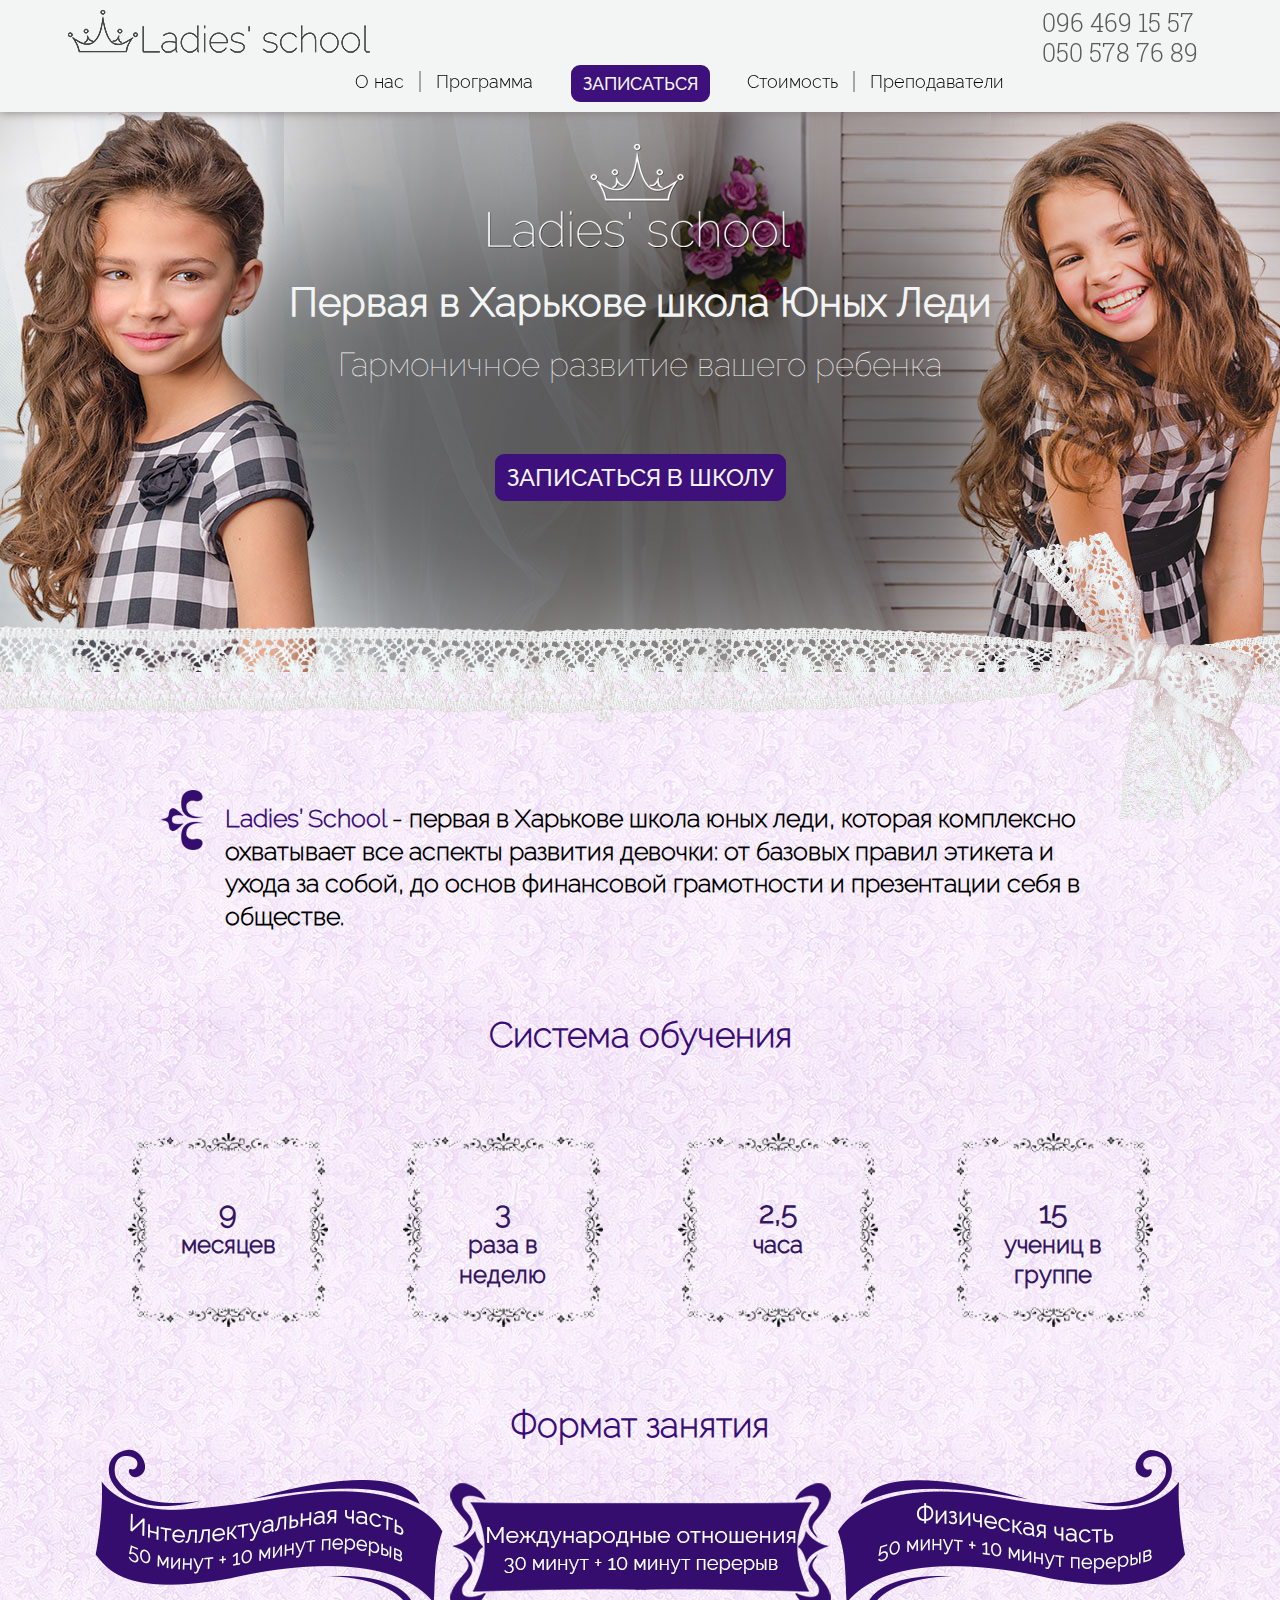
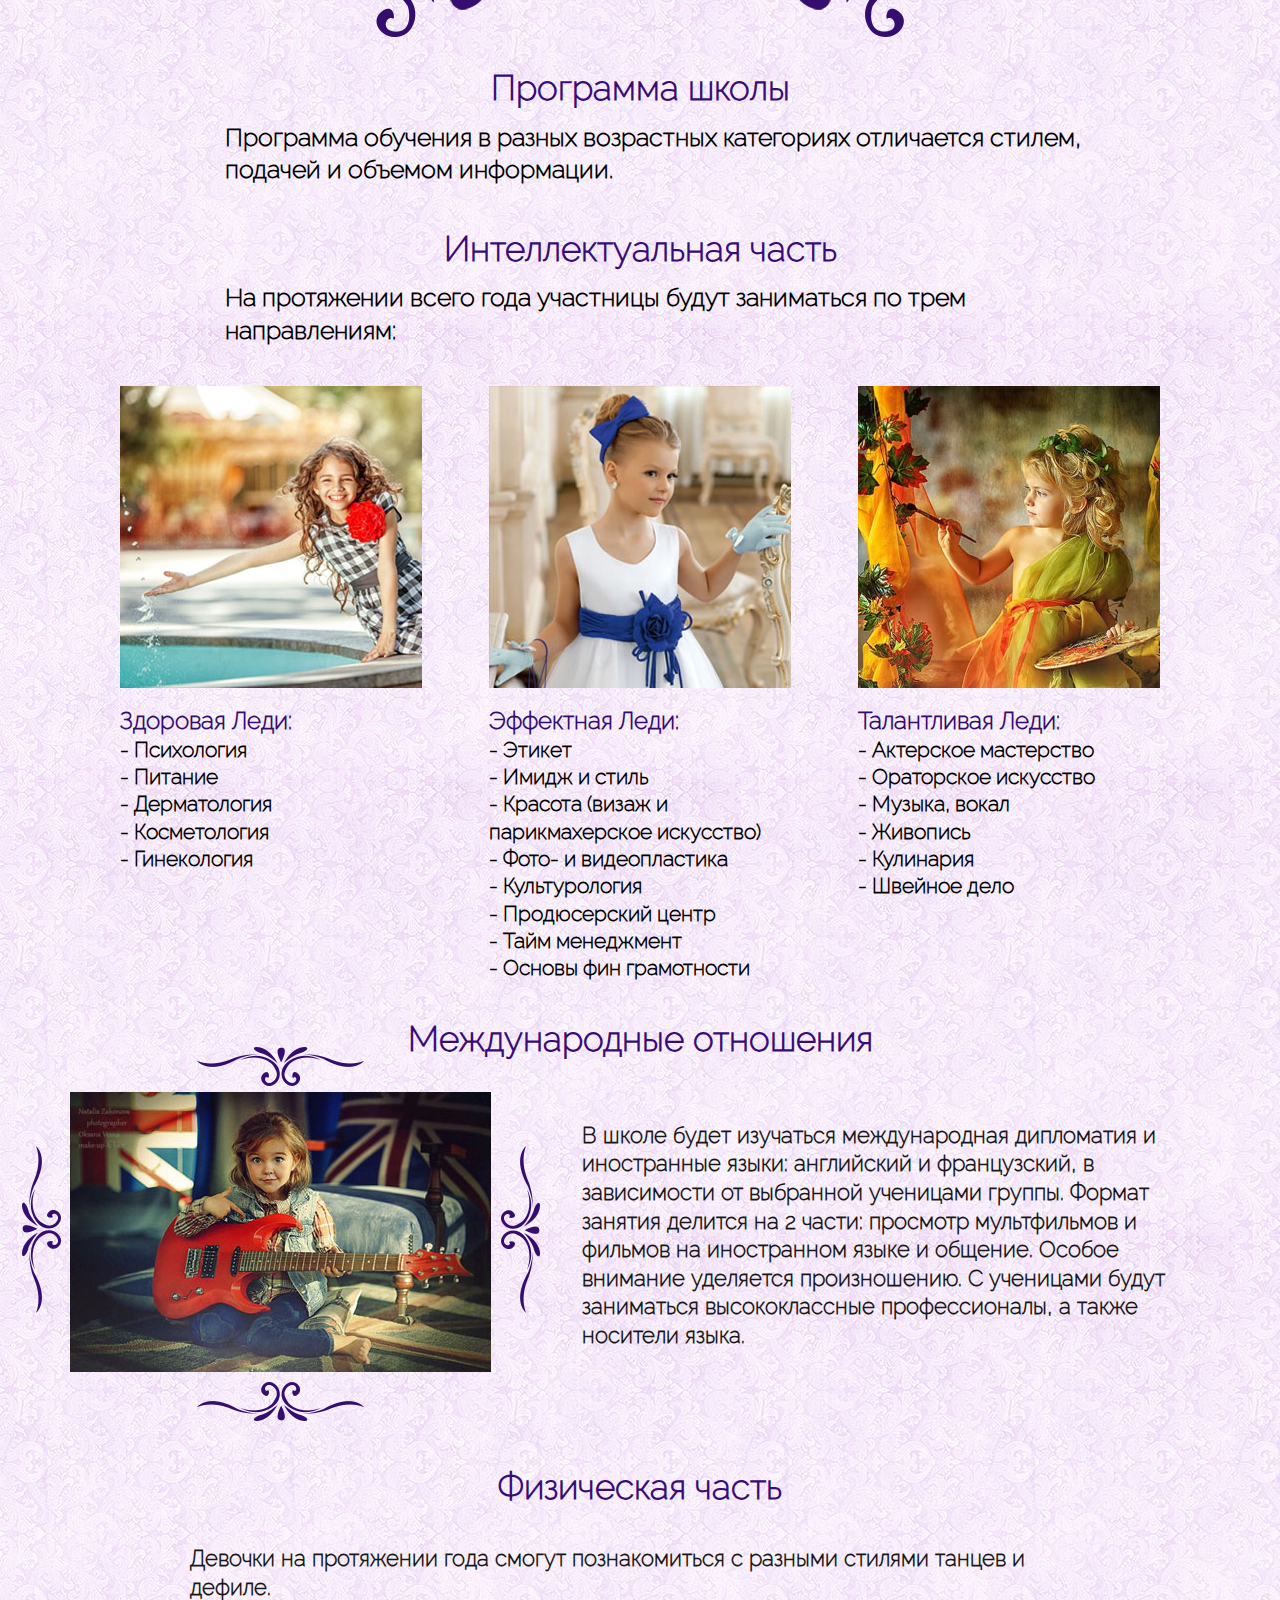
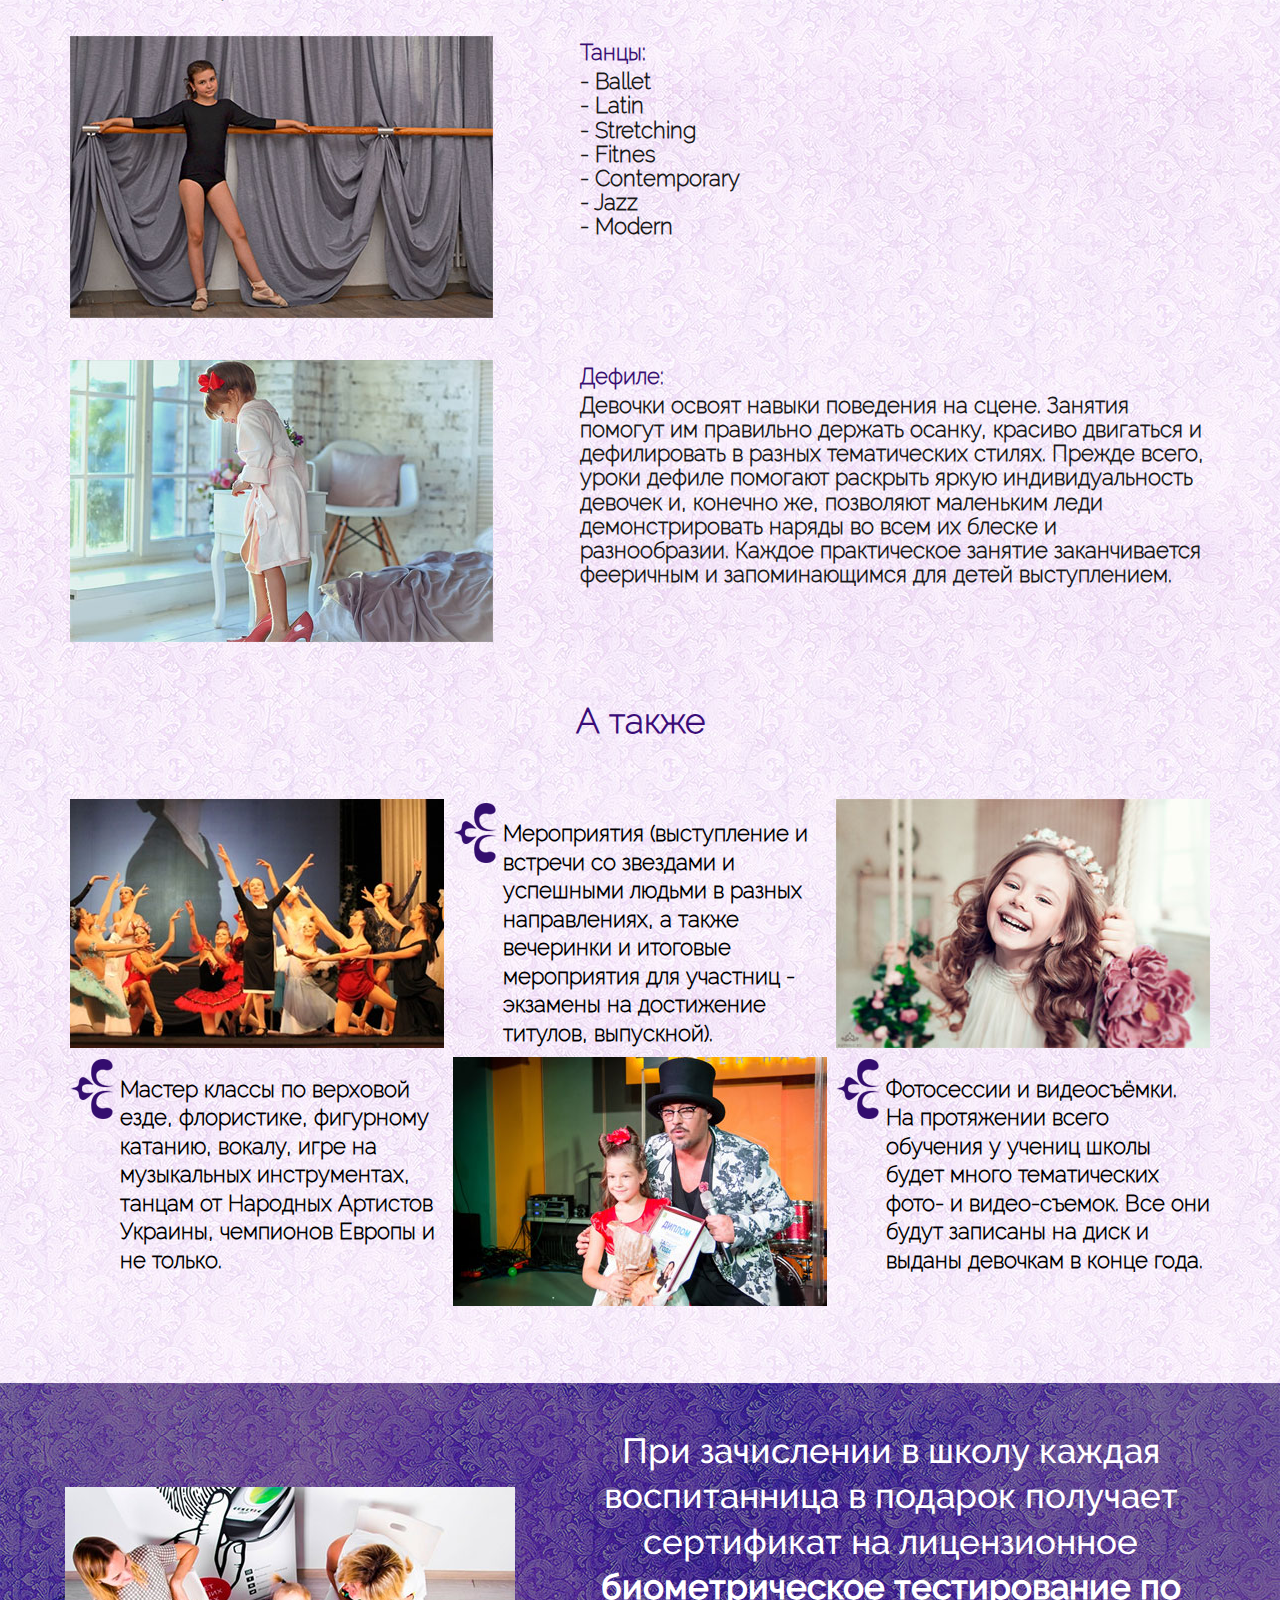
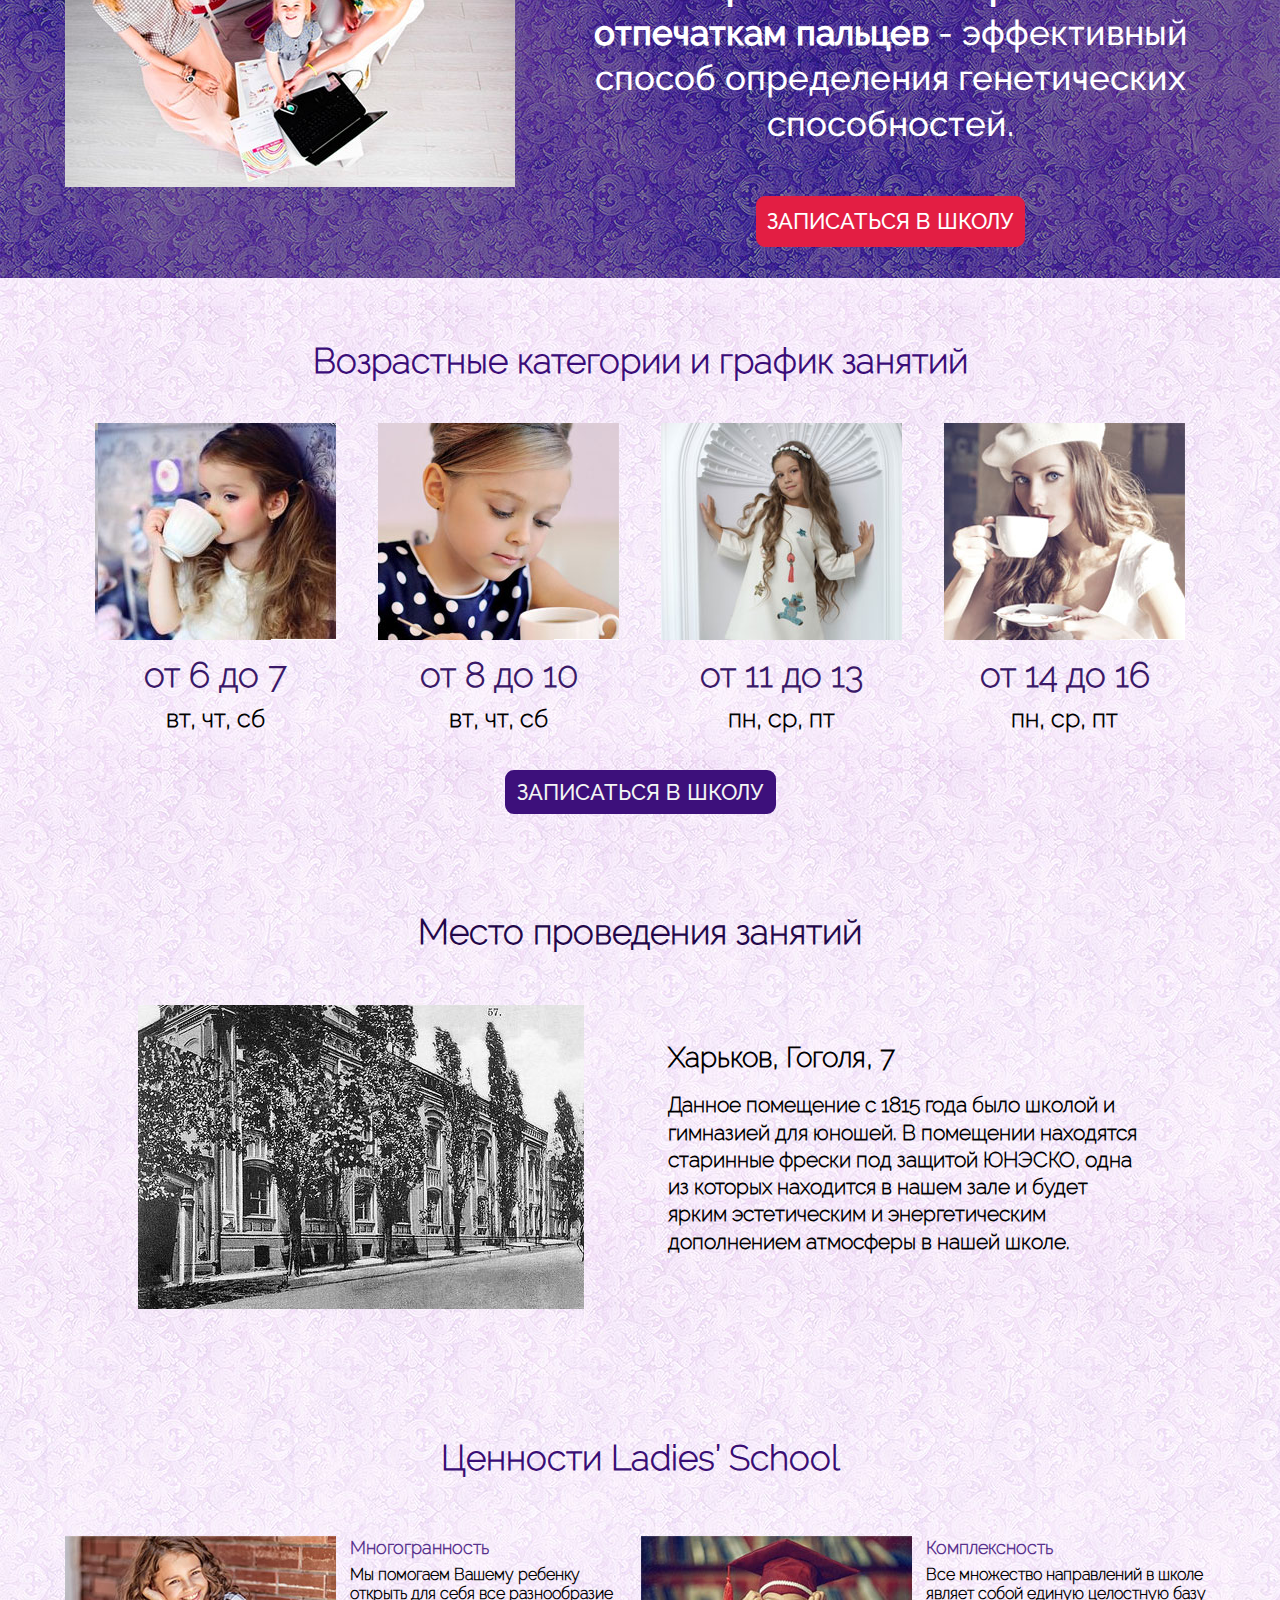
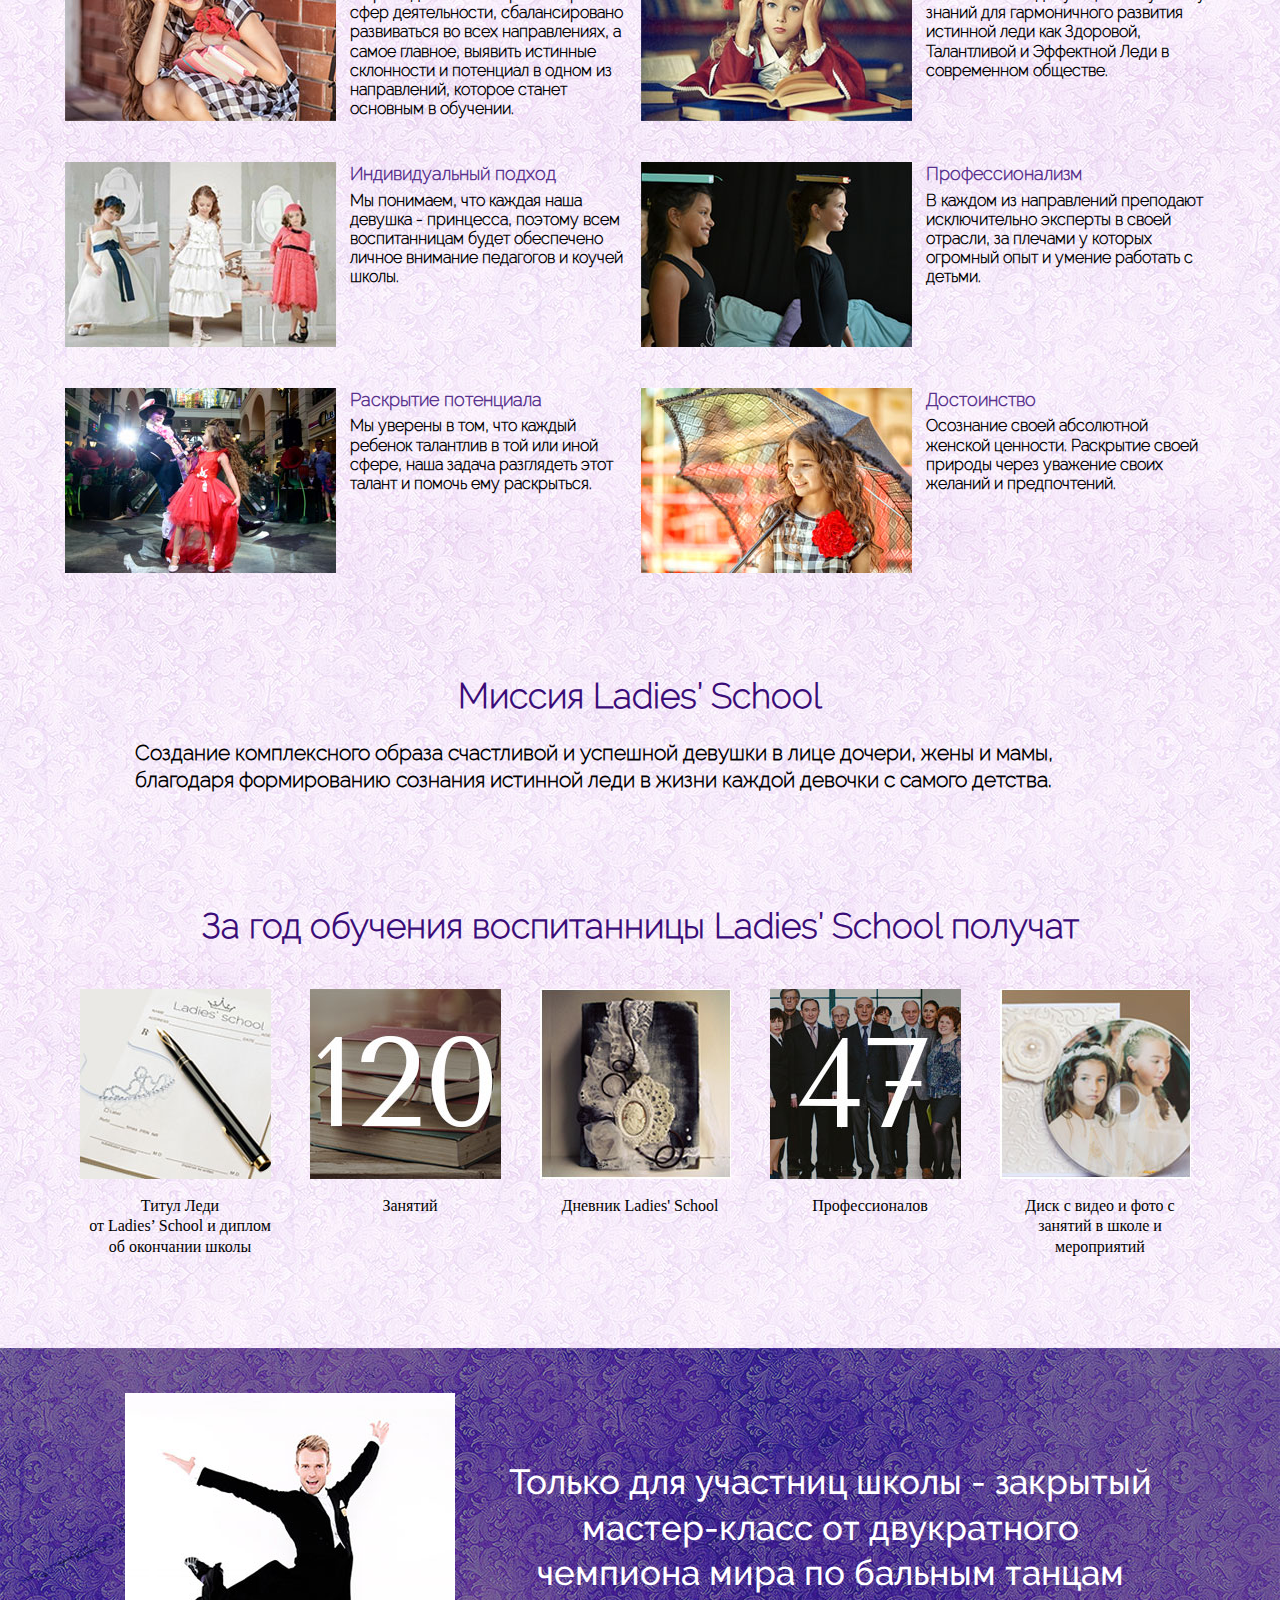
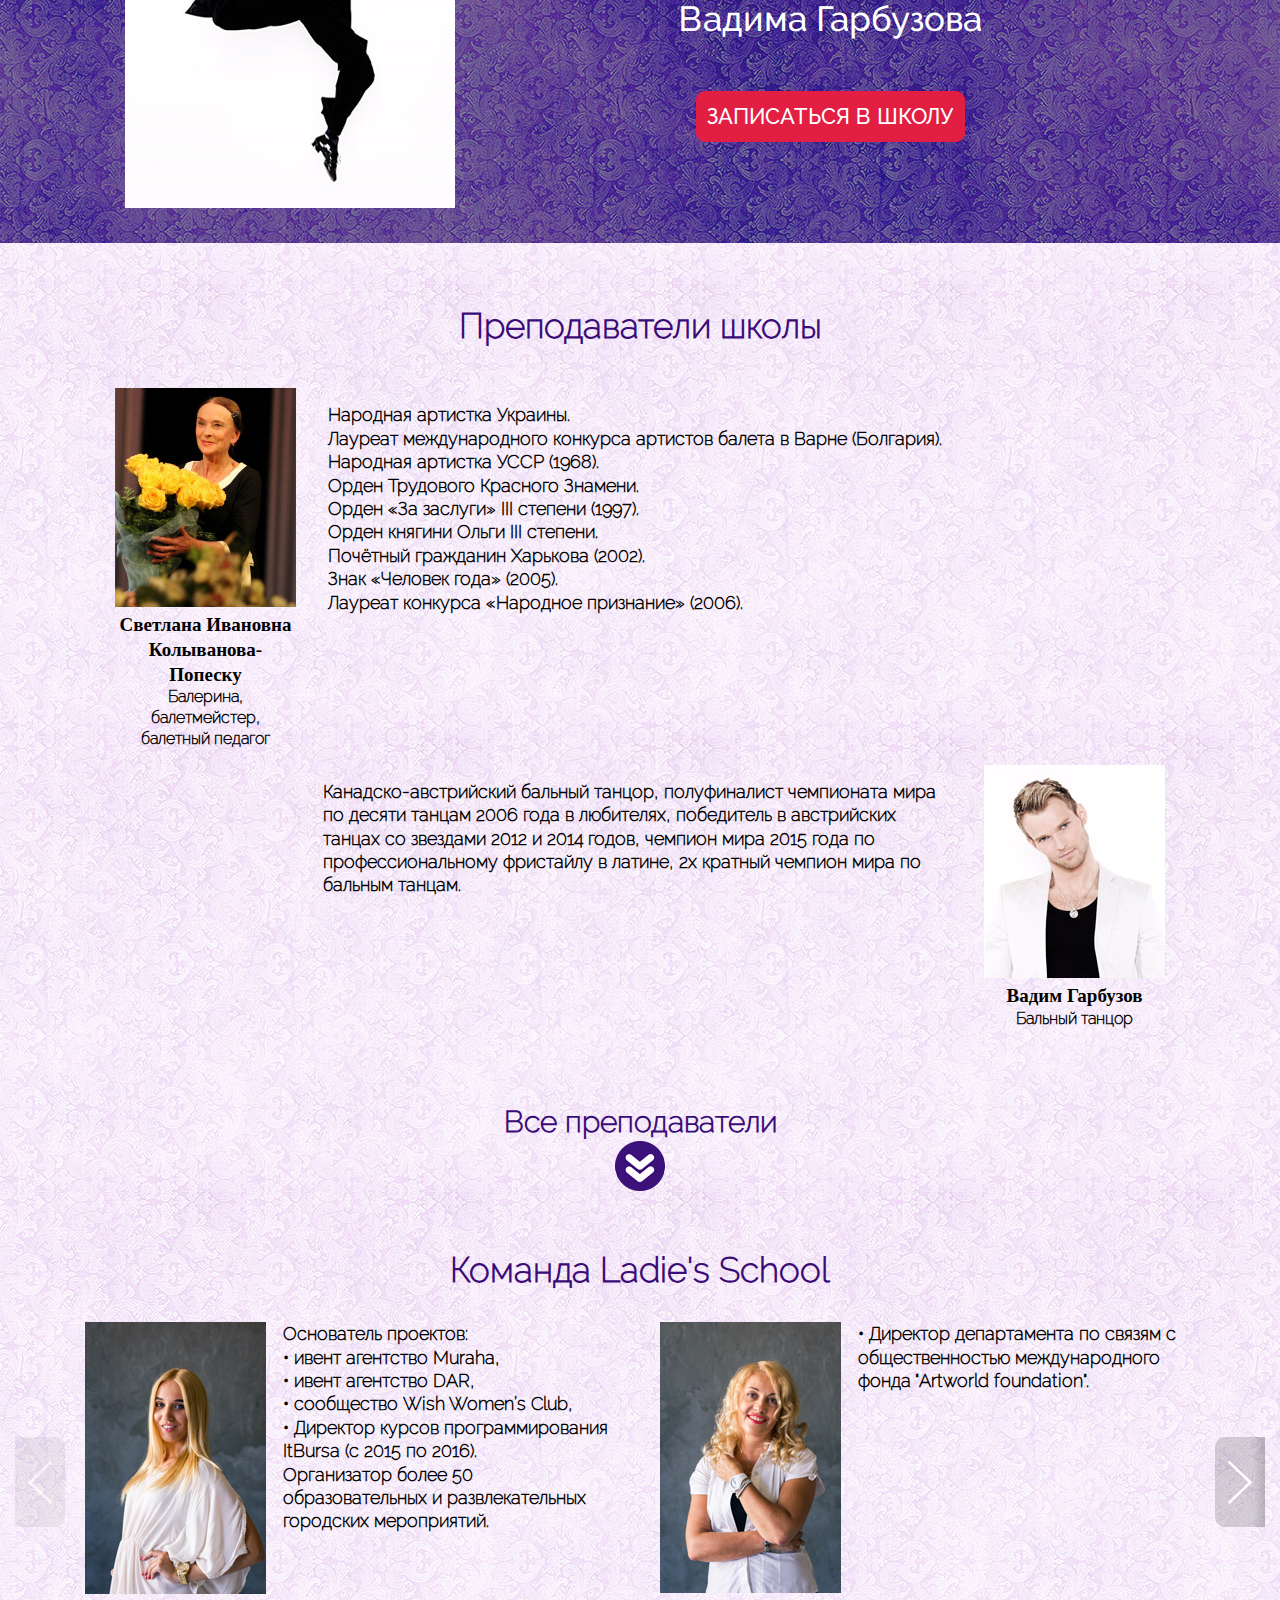
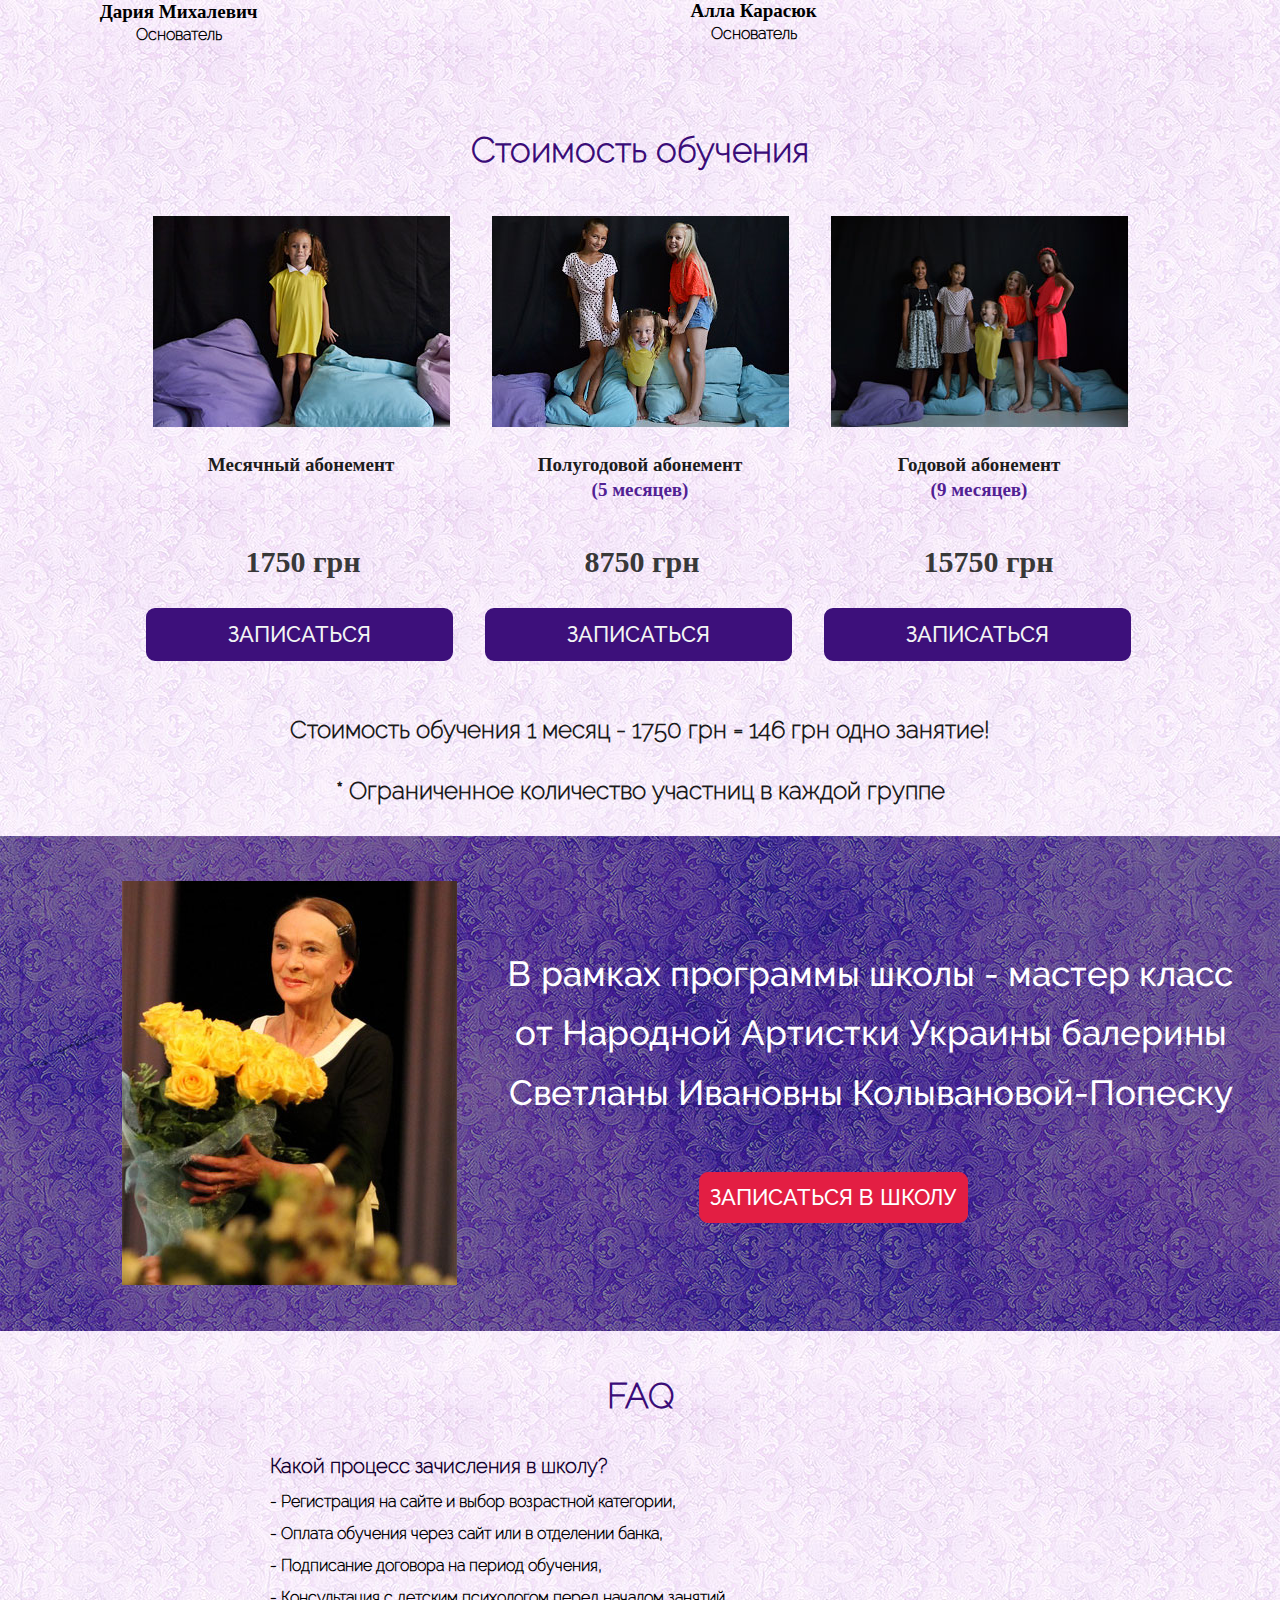
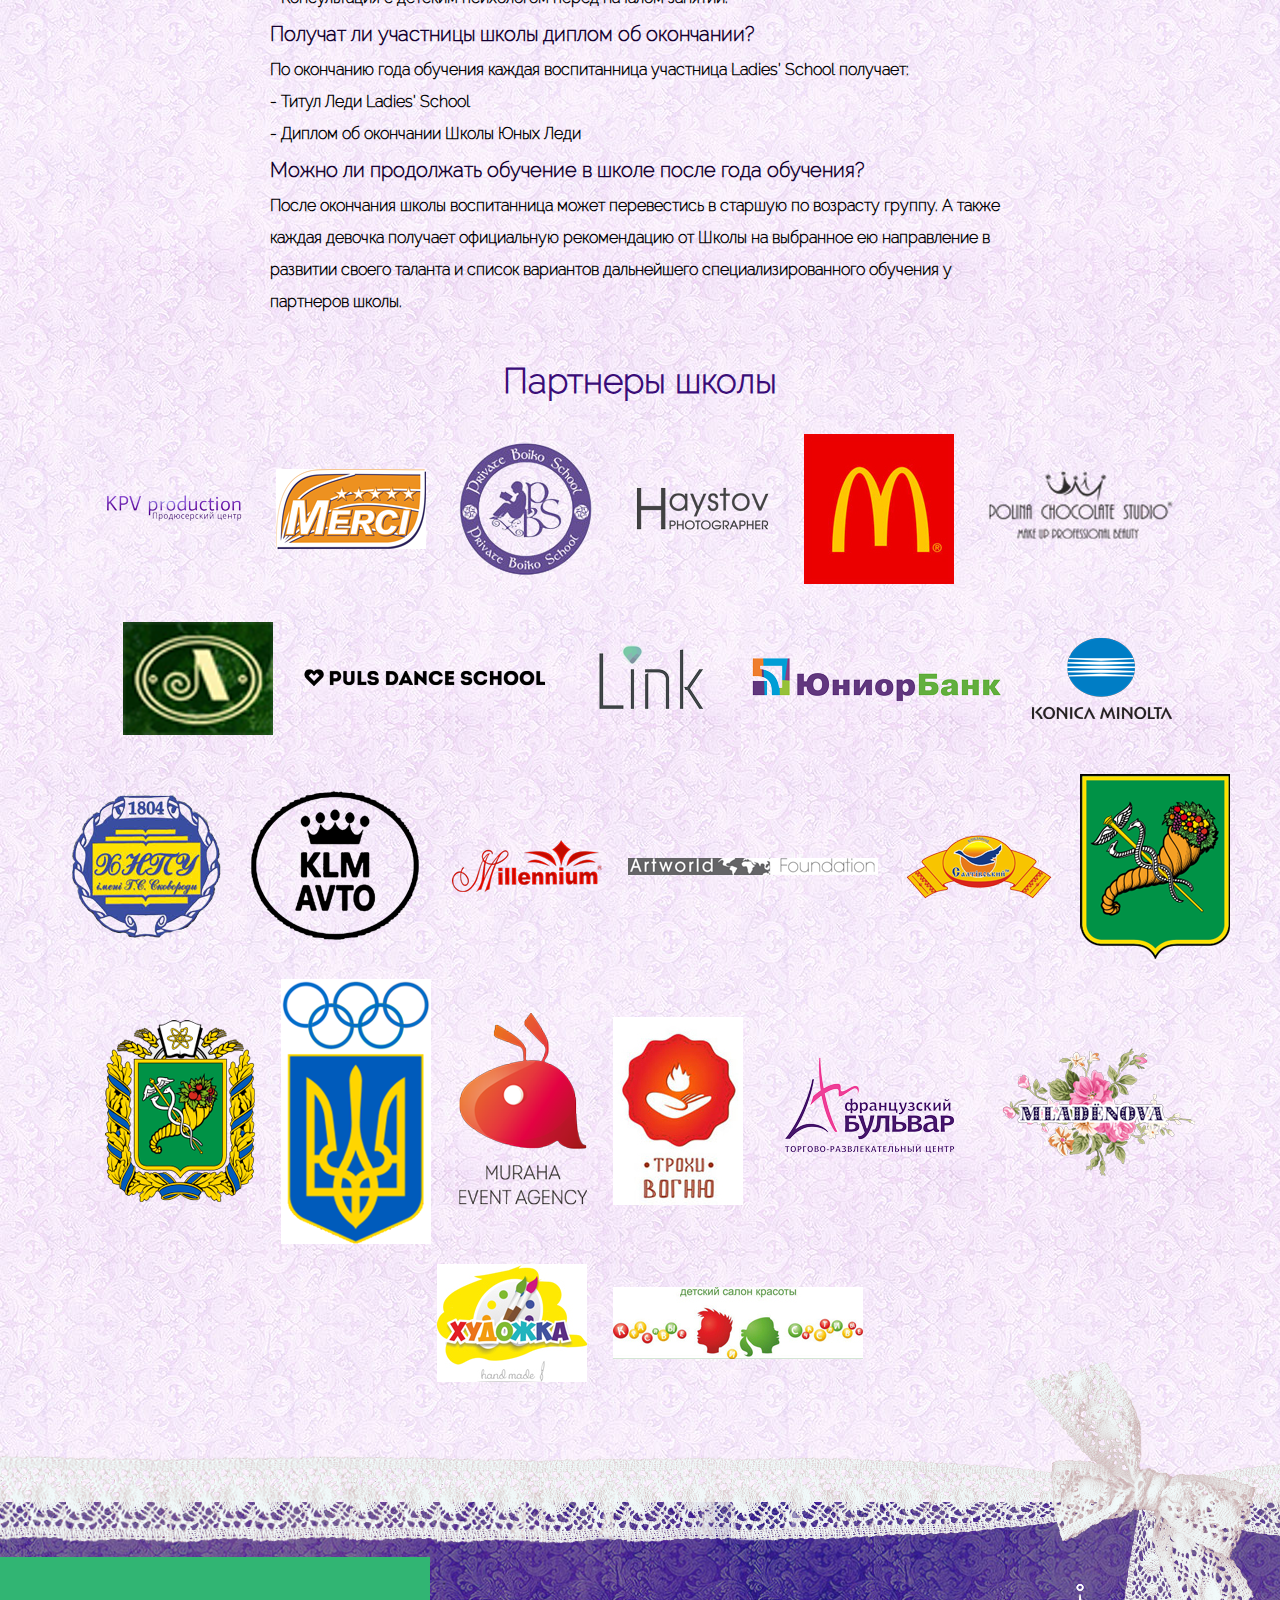
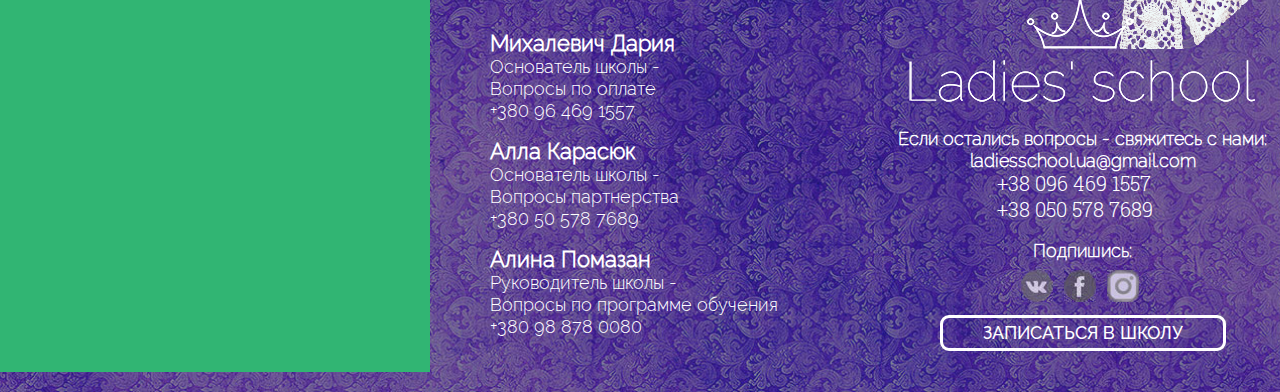
<file: index.html>
<!DOCTYPE html>
<html lang="en">
<head>

	<!-- Google Tag Manager -->
	<script>(function(w,d,s,l,i){w[l]=w[l]||[];w[l].push({'gtm.start':
	new Date().getTime(),event:'gtm.js'});var f=d.getElementsByTagName(s)[0],
	j=d.createElement(s),dl=l!='dataLayer'?'&l='+l:'';j.async=true;j.src=
	'https://www.googletagmanager.com/gtm.js?id='+i+dl;f.parentNode.insertBefore(j,f);
	})(window,document,'script','dataLayer','GTM-KHLXGG');</script>
	<!-- End Google Tag Manager -->

	<link rel="SHORTCUT ICON" href="favicon.ico" type="image/x-icon">
	<meta charset="UTF-8">
	<meta name="HandheldFriendly" content="True">
	<meta name="yandex-verification" content="6dff960dc3245c31" />
	<title>Ladies' school</title>
	<base target="_blank">
	<link href="css/reset.css" type="text/css" rel="stylesheet">
	<link href="css/style.css" type="text/css" rel="stylesheet">
	<script src="js/jquery.js" type="text/javascript"></script>
</head>
<body>
	
	<!-- Google Tag Manager (noscript) -->
	<noscript><iframe src="https://www.googletagmanager.com/ns.html?id=GTM-KHLXGG"
	height="0" width="0" style="display:none;visibility:hidden"></iframe></noscript>
	<!-- End Google Tag Manager (noscript) -->

	<header id="header">
		<div class="wrapper">
			<div class="header-top clearfix">
				<a href="#" class="logo"></a>
				<div class="contacts clearfix">
					<ul class="phone">
						<li>096 469 15 57</li>
						<li>050 578 76 89</li>
					</ul>
					<!-- <a class="button" href="#">Заказать звонок</a> -->
				</div>
			</div>
			<nav class="nav">
				<ul class="left-nav mob-menu clearfix">
					<li><a href="#about_us" class="scrollto">О нас</a></li>
<!-- 				<li><a href="#place" class="scrollto">Адрес</a></li>
					<li><a href="#schedule" class="scrollto">График занятий</a></li> -->
					<li><a href="#program" class="scrollto">Программа</a></li>
				</ul>
				<a class="button dark scrollto" href="#price">Записаться</a>
				<ul class="right-nav mob-menu clearfix">
<!-- 				<li><a href="#footer" class="scrollto">Контакты</a></li>
					<li><a href="#partners" class="scrollto">Партнеры</a></li> -->
					<li><a href="#teachers" class="scrollto">Преподаватели</a></li>
					<li><a href="#price" class="scrollto">Стоимость</a></li>
				</ul>
				<div class="menu-icon"></div>
				<ul class="mob-nav">
					<li><a href="#about_us" class="scrollto">О нас</a></li>
					<li><a href="#program" class="scrollto">Программа</a></li>
					<li><a href="#price" class="scrollto">Стоимость</a></li>
					<li><a href="#teachers" class="scrollto">Преподаватели</a></li>
				</ul>
			</nav>
		</div>	
	</header>
	<div id="banner">
		<div class="wrapper">
			<a class="logo2" href="#"></a>
			<div class="slogan">
				<h1>Первая в Харькове школа Юных Леди</h1>
				<p>Гармоничное развитие вашего ребенка</p>
			</div>
		</div>
		<a class="button dark scrollto" href="#price">Записаться в школу</a>

		<!-- <p class="start">Старт 17 октября! Осталось:</p> 
		<link href="https://fonts.googleapis.com/css?family=Comfortaa" rel="stylesheet">
		<script src="js/counter.js"></script>
		<script type="text/javascript">
			jQuery(document).ready(function() {
				jQuery(".eTimer").eTimer({
					etType: 0, etDate: "17.10.2016.0.0", etTitleText: "", etTitleSize: 20, etShowSign: 1, etSep: ":", etFontFamily: "Comfortaa, cursive", etTextColor: "#a3a3a3", etPaddingLR: 15, etBackground: "transparent", etBorderSize: 0, etBorderRadius: 0, etBorderColor: "white", etShadow: " 0px 0px 0px 0px #333333", etLastUnit: 4, etNumberFontFamily: "Comfortaa", etNumberSize: 40, etNumberColor: "#7e7f81", etNumberPaddingTB: 0, etNumberPaddingLR: 8, etNumberBackground: "#eaeaea", etNumberBorderSize: 0, etNumberBorderRadius: 5, etNumberBorderColor: "white", etNumberShadow: "inset 0px 0px 7px 0px rgba(0, 0, 0, 0.5)"
				});
			});
		</script>
		<div class="eTimer"></div>-->

	</div>
	<main id="main">

		<section id="about_us" name="about_us">
			<div class="wrapper">
				<p class="text definition"><span class="school_name">Ladies’ School</span> - первая в Харькове школа юных леди, которая комплексно охватывает все аспекты развития девочки: от базовых правил этикета и ухода за собой, до основ финансовой грамотности и презентации себя в обществе. </p>		
			</div>

			<div class="sistem">
				<h2>Система обучения</h2>

				<ul class="clearfix">
					<li><p>9<br><span class="small_size">месяцев</span></p></li>
					<li><p>3<br><span class="small_size">раза в неделю</span></p></li>
					<li><p>2,5<br><span class="small_size">часа</span></p></li>
					<li><p>15<br><span class="small_size">учениц в группе</span></p></li>
				</ul>
			</div>
			
			<div class="school_format">
				<h2>Формат занятия</h2>

				<ul class="class_format">
					<li class="left_block"></li>
					<li class="center_block"></li>	
					<li class="right_block"></li>
				</ul>
			</div>

		</section>

		<section id="program" name="program">

			<div class="school_program">
				<div class="wrapper">

					<h2>Программа школы</h2>

					<p class="text stady_program">Программа обучения в разных возрастных категориях отличается стилем, подачей и объемом информации.</p>

					<h2>Интеллектуальная часть</h2>

					<p class="text stady_program">На протяжении всего года участницы будут заниматься по трем направлениям:</p>
				
				</div>
			</div>

			<div class="direction_list">
				<div class="wrapper">
					<ul class="directions clearfix">
						<li>
							<img src="img/left_img.jpg" alt="">
							<h3>Здоровая Леди:</h3>
							<ul class="items">
								<li>- Психология</li>
								<li>- Питание</li>
								<li>- Дерматология</li>
								<li>- Косметология</li>
								<li>- Гинекология</li>
							</ul>
						</li>
						<li>
							<img src="img/center_img.jpg" alt="">
							<h3>Эффектная Леди:</h3>
							<ul class="items">
								<li>- Этикет</li>
								<li>- Имидж и стиль</li>
								<li>- Красота (визаж и парикмахерское искусство)</li>
								<li>- Фото- и видеопластика</li>
								<li>- Культурология</li>
								<li>- Продюсерский центр</li>
								<li>- Тайм менеджмент</li>
								<li>- Основы фин грамотности</li>
							</ul>
						</li>
						<li>
							<img src="img/right_img.jpg" alt="">
							<h3>Талантливая Леди:</h3>
							<ul class="items">
								<li>- Актерское мастерство</li>
								<li>- Ораторское искусство</li>
								<li>- Музыка, вокал</li>
								<li>- Живопись</li>
								<li>- Кулинария</li>
								<li>- Швейное дело</li>
							</ul>
						</li>
					</ul>
				</div>
			</div>

			<div class="foreign_lang">
				<div class="wrapper clearfix">
					<h2>Международные отношения</h2>
					<div class="foreign_img">
						<span class="foreign_top"></span>
						<img src="img/foreign_img.jpg" alt="">
						<span class="foreign_bottom"></span>
					</div>
					<p>В школе будет изучаться международная дипломатия и иностранные языки: английский и французский, в зависимости от выбранной ученицами группы. Формат занятия делится на 2 части: просмотр мультфильмов и фильмов на иностранном языке и общение. Особое внимание уделяется произношению. С ученицами будут заниматься высококлассные профессионалы, а также носители языка. </p>
				</div>
			</div>

			<div class="physical_title">
				<div class="wrapper">
					<h2>Физическая часть</h2>
					<p class="text">Девочки на протяжении года смогут познакомиться с разными стилями танцев и дефиле.</p>
				</div>
			</div>

			<div class="physical_items">
				<div class="wrapper">

					<ul class="before_else">
						<li class="clearfix">
							<img src="img/dances.jpg" alt="">
							<p class="float_right"><span>Танцы:</span><br>- Ballet<br>- Latin<br>- Stretching<br>- Fitnes<br>- Contemporary<br>- Jazz<br>- Modern</p>
						</li>
						<li class="clearfix">
							<img src="img/defile.jpg" alt="">
							<p class="float_right"><span>Дефиле:</span><br>Девочки освоят навыки поведения на сцене. Занятия помогут им правильно держать осанку,  красиво двигаться и дефилировать в разных тематических стилях. Прежде всего, уроки дефиле помогают раскрыть яркую индивидуальность  девочек и, конечно же, позволяют маленьким леди демонстрировать наряды во всем их блеске и разнообразии. Каждое практическое занятие заканчивается фееричным и запоминающимся для детей выступлением.</p>
						</li>
					</ul>

					<h2>А также</h2>

					<ul class="else clearfix">
						<li>
							<span class="img">
								<img src="img/master_classes.jpg" alt="">
							</span>
							<span class="txt">
								Мастер классы по верховой езде, флористике, фигурному катанию, вокалу, игре на музыкальных инструментах, танцам от Народных Артистов Украины, чемпионов Европы и не только.
							</span>
						</li>
						<li>							
							<span class="img">
								<img src="img/stars_visits.jpg" alt="">
							</span>
							<span class="txt">
								Мероприятия (выступление и встречи со звездами и успешными людьми в разных направлениях, а также вечеринки и итоговые мероприятия для участниц - экзамены на достижение титулов, выпускной).
							</span>
						</li>
						<li>
							<span class="img">
								<img src="img/fotosession.jpg" alt="">
							</span>
							<span class="txt">
								Фотосессии и видеосъёмки. На протяжении всего обучения у учениц школы будет много тематических фото- и видео-съемок. Все они будут записаны на диск и выданы девочкам в конце года.
							</span>
						</li>
					</ul>
				</div>	

			</div>
			
			<div class="gift">

				<div class="wrapper">
					<img src="img/finger.jpg" alt="">
					<div class="information">
						<p>При зачислении в школу каждая воспитанница в подарок получает сертификат на лицензионное <b>биометрическое тестирование по отпечаткам пальцев</b> - эффективный способ определения генетических способностей.</p>
						<a class="button scrollto" href="#price">Записаться в школу</a>
					</div>
				</div>

			</div>

		</section>

		<section id="schedule" name="schedule">

			<div class="wrapper">

				<h2>Возрастные категории и график занятий</h2>

				<ul class="clearfix">
					<li>
						<img src="img/age1.jpg" alt="">
						<span class="age">от 6 до 7</span>
						<span class="time">вт, чт, сб</span>
					</li>
					<li>
						<img src="img/age2.jpg" alt="">
						<span class="age">от 8 до 10</span>
						<span class="time">вт, чт, сб</span>
					</li>
					<li>
						<img src="img/age3.jpg" alt="">
						<span class="age">от 11 до 13</span>
						<span class="time">пн, ср, пт</span>
					</li>
					<li>
						<img src="img/age4.jpg" alt="">
						<span class="age">от 14 до 16</span>
						<span class="time">пн, ср, пт</span>
					</li> 
				</ul>
				<a class="button dark scrollto" href="#price">Записаться в школу</a>
			</div>
	
		</section>

		<section id="place" name="place">

			<div class="wrapper">

					<h2>Место проведения занятий</h2>

					<img src="img/house.jpg" alt="">
					<div class="adress">
						<span>Харьков, Гоголя, 7</span>
						<p>Данное помещение с 1815 года было школой и гимназией для юношей. В  помещении    находятся старинные фрески под защитой ЮНЭСКО, одна из которых находится в нашем зале и будет ярким эстетическим и энергетическим дополнением атмосферы в нашей школе.</p>
					</div>
			</div>

		</section>

		<section id="targets">

			<div class="values">

				<div class="wrapper">
					<h2>Ценности Ladies’ School</h2>

					<ul class="values_items clearfix">
						<li>
							<img src="img/versatility.jpg" alt="">
							<div class="value_text">
								<span>Многогранность</span><br>
								<p>Мы помогаем Вашему ребенку открыть для себя все разнообразие сфер деятельности, сбалансировано развиваться во всех направлениях, а самое главное, выявить истинные склонности и потенциал в одном из направлений, которое станет основным в обучении.</p>
							</div>
						</li>
						<li>
							<img src="img/complexity.jpg" alt="">
							<div class="value_text">
								<span>Комплексность</span><br>
								<p>Все множество направлений в школе являет собой единую целостную базу знаний для гармоничного развития истинной леди как Здоровой, Талантливой и Эффектной Леди в современном обществе.</p>
							</div>
						</li>
						<li>
							<img src="img/individual.jpg" alt="">
							<div class="value_text">
								<span>Индивидуальный подход</span><br>
								<p>Мы понимаем, что каждая наша девушка - принцесса, поэтому всем воспитанницам будет обеспечено личное внимание педагогов и коучей школы.</p>
							</div>
						</li>
						<li>
							<img src="img/professionalism.jpg" alt="">
							<div class="value_text">
								<span>Профессионализм</span><br>
								<p>В каждом из направлений преподают исключительно эксперты в своей отрасли, за плечами у которых огромный опыт и умение работать с детьми.</p>
							</div>
						</li>
						<li>
							<img src="img/potential.jpg" alt="">
							<div class="value_text">
								<span>Раскрытие потенциала</span><br>
								<p>Мы уверены в том, что каждый ребенок талантлив в той или иной сфере, наша задача разглядеть этот талант и помочь ему раскрыться.</p>
							</div>
						</li>
						<li>
							<img src="img/umbrella.jpg" alt="">
							<div class="value_text">
								<span>Достоинство</span><br>
								<p>Осознание своей абсолютной женской ценности. Раскрытие своей природы через уважение своих желаний и предпочтений.</p>
							</div>
						</li>
					</ul>
				</div>
				
			</div>

			<div class="mission">

				<div class="wrapper">
					<h2>Миссия Ladies’ School</h2>
					<p class="text">Создание комплексного образа счастливой и успешной девушки в лице дочери, жены и мамы, благодаря формированию сознания истинной леди в жизни каждой девочки с самого детства. </p>
				</div>

			</div>

			<div class="result">

				<div class="wrapper">
					<h2>За год обучения воспитанницы Ladies’ School получат</h2>

					<ul class="result_items clearfix">
						<li>
							<img src="img/title.jpg" alt="">
							<p>Титул Леди <br> от Ladies’ School и  диплом об окончании школы</p>
						</li>
						<li>
							<img src="img/120lessons.jpg" alt="">
							<p>Занятий</p>
						</li>
						<li>
							<img src="img/diary.jpg" alt="">
							<p>Дневник Ladies' School</p>
						</li>
						<li>
							<img src="img/47prof.jpg" alt="">
							<p>Профессионалов</p>
						</li>
						<li>
							<img src="img/foto_video.jpg" alt="">
							<p>Диск с видео и фото с занятий в школе и мероприятий</p>
						</li>
					</ul>
				</div>

			</div>

			<div class="gift">

				<div class="wrapper">
					<img src="img/book.jpg" alt="">
					<div class="information">
						<p>Только для участниц школы -  закрытый мастер-класс от двукратного чемпиона мира по бальным танцам Вадима Гарбузова</span></p>
						<a class="button scrollto" href="#price">Записаться в школу</a>
					</div>
				</div>

			</div>

		</section>

		<section id="teachers" name="teachers">

			<div class="wrapper">

				<h2>Преподаватели школы</h2>
				
				<ul class="teachers_category">
					<!-- <li> -->
						<!-- <h3>Детские психологи</h3> -->
						<!-- <ul class="psihologist">
							<li>
								<div class="teacher_foto">
									<img src="img/ibragim.jpg" alt="">
									<span class="teacher_name">Ибрагим Юлия Сергеевна</span>
									<span class="profession">Практический психолог</span>
								</div>
								<p>Президент общественной организации "Ассоциация многодетных семей "АММА".<br>Мама 3-х замечательных деток.<br>Кандидат педагогических наук, доцент.<br>Также имеет диплом Доктора философии.</p>
							</li>
							<li>
								<p>Кандидат юридических наук, доцент, правовед, психолог, психотерапевт, гипнотерапевт, консультант по применению методов телесно-ориентированной психотерапии в коррекции нарушений сексуального здоровья в рамках семейно-психологической помощи; Национальный юридический университет Украины им. Ярослава Мудрого, Всеукраинский институт клиент-центрированной и экспириентальной психотерапии, Институт семейной психологии и консультирования, Международная ассоциация “Ренессанс”.</p>
								<div class="teacher_foto">
									<img src="img/kostenko.jpg" alt="">
									<span class="teacher_name">Марина Костенко</span>
									<span class="profession"> Психолог, психотерапевт</span>
								</div>
							</li>
							<!-- <li>
								<div class="teacher_foto">
									<img src="img/teacher.jpg" alt="">
									<span class="teacher_name">Anastasia</span>
									<span class="profession">Teacher</span>
								</div>
								<p>Описание - Ох, как я давно не писал посты и не вёл "Бортовой журнал" пропал со всех площадок и улиц . За исключением встреч игрового календаря и встреч по совместному сотрудничеству. На днях открылась станция метро, где когда-то давно мы ещё пиздюками лазали по этой стройке, катались в вагонетках по тоннелям, как арматурой парню распороло ногу и это заметив уже на улице, наш парень с "Группы".</p>
							</li> -->
						<!-- </ul> -->
					<!-- </li> -->
					<!-- <li>
						<h3>Врач</h3>
						<div class="teacher_foto">
							<img src="img/teacher.jpg" alt="">
							<span class="teacher_name">Anastasia</span>
							<span class="profession">Teacher</span>
						</div>
						<p>Описание - Ох, как я давно не писал посты и не вёл "Бортовой журнал" пропал со всех площадок и улиц . За исключением встреч игрового календаря и встреч по совместному сотрудничеству. На днях открылась станция метро, где когда-то давно мы ещё пиздюками лазали по этой стройке, катались в вагонетках по тоннелям, как арматурой парню распороло ногу и это заметив уже на улице, наш парень с "Группы".</p>
					</li> -->
					<li>
						<!-- <h3>Коучи групп</h3> -->
						<ul class="couch clearfix">
							<li class="clearfix">
								<div class="teacher_foto">
									<img src="img/roses.jpg" alt="">
									<span class="teacher_name">Светлана Ивановна Колыванова-Попеску</span>
									<span class="profession">Балерина, балетмейстер, балетный педагог</span>
								</div>
								<p>Народная артистка Украины.<br>Лауреат международного конкурса артистов балета в Варне (Болгария).<br>Народная артистка УССР (1968).<br>Орден Трудового Красного Знамени.<br>Орден «За заслуги» III степени (1997).<br>Орден княгини Ольги ІІІ степени.<br>Почётный гражданин Харькова (2002).<br>Знак «Человек года» (2005).<br>Лауреат конкурса «Народное признание» (2006).</p>
							</li>
							<li class="clearfix">
								<div class="teacher_foto">
									<img src="img/garbuzov.jpg" alt="">
									<span class="teacher_name">Вадим Гарбузов</span>
									<span class="profession">Бальный танцор</span>
								</div>
								<p>Канадско-австрийский бальный танцор, полуфиналист чемпионата мира по десяти танцам 2006 года в любителях, победитель в австрийских танцах со звездами 2012 и 2014 годов, чемпион мира 2015 года по профессиональному фристайлу в латине, 2х кратный чемпион мира по бальным танцам.</p>
							</li>
							<li class="clearfix">
								<div class="teacher_foto">
									<img src="img/kvarta.jpg" alt="">
									<span class="teacher_name">Александр Кварта</span>
									<span class="profession">Исполнитель, певец</span>
								</div>
								<p>Автор многих песен, исполнителями которых стали Алла Пугачева ("По дороге к солнцу") и другие.<br>Участник проекта «Украина имеет талант" с песней "Сеньорита, я влюблён!".<br>Участник проекта «Минута Славы» в Москве.</p>
							</li>
							<li class="clearfix">
								<div class="teacher_foto">
									<img src="img/lena_pul.jpg" alt="">
									<span class="teacher_name">Лена Пуль</span>
									<span class="profession">Хореограф, педагог, танцовщица</span>
								</div>
								<p>Победительница проекта «Танцы со звездами» и суперфиналистка шоу «Танцуют все-3», финалистка «Танцуют все. Возвращение героев".<br>Вице-чемпион Украины, член сборной Украины на чемпионате мира по бальным танцам.<br>Неоднократный член жюри всеукраинских и международных конкурсов.<br>Ассистент и партнерша Влада Ямы в шоу «Танцуют все».<br>Ассистент хореографа Татьяны Денисовой в «Танцуют Все - 8".<br>Эксперт ток-шоу "Все буде добре" (СТБ).<br>Основатель и хореограф-постановщик танцевальной школы PULS DANCE SCHOOL в Харькове.<br>Судья телевизионного шоу «Взiрець таланту».<br>Создательница фитнес-программы «ТТ».<br>Хореограф-постановщик танцевальных спектаклей и миниатюр.</p>
							</li>
							<li class="clearfix">
								<div class="teacher_foto">
									<img src="img/n_pul.jpg" alt="">
									<span class="teacher_name">Анастасия Пуль</span>
									<span class="profession">Преподаватель танцевальной школы</span>
								</div>
								<p>Преподаватель танцевальной школы PULS DANCE SCHOOL в направлениях латино-американские танцы, fitnes, stretching.<br>Участник различных мастер классов хореографов Европы и мира.</p>
							</li>
							<li class="clearfix">
								<div class="teacher_foto">
									<img src="img/bondar.jpg" alt="">
									<span class="teacher_name">Влад Бондаренко</span>
									<span class="profession">Актер</span>
								</div>
								<p>Организатор первого театрального шоу фестиваля "Платформа 77".<br>Режиссер Молодежного театра "Кузнецы".<br>Глава Молодежного городского совета по вопросам культуры и содержательного досуга молодежи при Харьковском городском голове.</p>
							</li>
							<li class="clearfix">
								<div class="teacher_foto">
									<img src="img/mitchenko.jpg" alt="">
									<span class="teacher_name">Дарина Митченко</span>
									<span class="profession">Профессиональная модель</span>
								</div>
								<p>Профессиональная модель со стажем 10 лет модельной карьеры во многих странах (Китай, Япония, Италия, Франция, Германия и другие).<br>Вошла в 10ку из 40 участниц в конкурсе "Miss World Next Top Model".<br>Победительница "Queen of Bikini".<br>Снималась в съемках для Vogue China,в журналах Women's Health, Radikal Hayat и в рекламных компаниях - Gepur, Pijama, Gizia.</p>
							</li>
							<li class="clearfix">
								<div class="teacher_foto">
									<img src="img/ibragim.jpg" alt="">
									<span class="teacher_name">Ибрагим Юлия Сергеевна</span>
									<span class="profession">Практический психолог</span>
								</div>
								<p>Кандидат педагогических наук (PhD), доцент кафедры социальной работы и социальной педагогики КЗ «Харьковская гуманитарно-педагогическая академия» Харьковского областного совета, практический психолог, учитель младших классов, президент общественном организации «Ассоциация многодетных семей «АММА», создатель авторского курса для будущих мам «Мама, я уже живу!» руководитель городских социальных проектов «Академия «АММА» (с 2011), «Мы - украинцы!» (с 2014), «Джерельце» - клуб единства поколений (с 2015), инициатор и организатор фотовыставок «Мама 21 века» (2012), «Папа 21 века» (2013), «Семья 21 века» (2014) Лауреат конкурса «Молодой человек года» (2015)</p>
							</li>
							<li class="clearfix">
								<div class="teacher_foto">
									<img src="img/voronin.jpg" alt="">
									<span class="teacher_name">Евгений Воронин</span>
									<span class="profession">Визажист, гримёр</span>
								</div>
								<p>Призёр Конкурса стилистов "Молодые таланты Украины",<br>Гран-при конкурса стилистов "Парад невест",<br>Победитель конкурса стилистов "Стильный ринг",<br>Чемпион Харькова по визажу,<br>Чемпион западной Украины по визажу,<br>Чемпион Украины по визажу,<br>Судья многих конкурсов красоты, чемпионата визажистов,<br>Стилист конкурса красоты и талантов "Королева Украины".</p>
							</li>
							<li class="clearfix">
								<div class="teacher_foto">
									<img src="img/docenko.jpg" alt="">
									<span class="teacher_name">Оля Доценко<br>(Polina Chocolate)</span>
									<span class="profession">Makeupartist</span>
								</div>
								<p>Востребованный мастер - преподаватель в beauty индустрии с опытом работы более 7 лет.<br>Владелица одноименной школы-студии мейкапа "POLINA CHOCOLATE STUDIO Make Up Professional Beauty".<br>Основатель авторской методики обучения по макияжу и курса повышения квалификации визажистов.<br>Представитель декоративной косметики Make Up Designory USA.<br>Соучредитель социального проекта Garage Sale Kharkov.<br>Совладелица шоу рума Starlion, магазин дизайнерской одежды и украшений.</p>
							</li>
							<li class="clearfix">
								<div class="teacher_foto">
									<img src="img/asna_erzikov.jpg" alt="">
									<span class="teacher_name">Виктор Асна-Ерзиков</span>
									<span class="profession">Певец, фотомодель, общественный деятель</span>
								</div>
								<p>Работал в рекламных компаниях: линии одежды - «LB-Donna», «Umo Mission», косметики Голливудской школы визажа - «MUD-designory for New-York», Польской косметики для юношей и мужчин - «JOKO», а также представлял в качестве модели Харьковскую команду парикмахеров на конкурсе стилистов «YourHairAwards - 2013» (победа).<br>Победитель вокальных конкурсов «ВЕРБНА НЕДІЛЯ - 2010», «Золотая Нотка - 2011».<br>Соучредитель интернет ресурс - Первый светский таблоид Харькова «KPV NEWS».<br>Соучредитель премии награждающей лучшие СМИ города • «KHARKIV KPV NEWS AWARDS 2013».<br>Директор концертной деятельности хора Златы Огневич (до 2015 г).<br>Директор конкурса красоты «MISS MODEL PLUS UNIVERSE».<br>Учредитель и руководитель продюсерского центра по созданию и продвижению теле-медиа продукта «KPV Production» (с 2015 г.)<br>Режиссер социальной рекламы о проблеме насилия над детьми в семье.<br>Режиссер цикла соц.реклам-флешмобов "Ми вмiємо бути щасливими".<br>Автор и ведущий вечернего Телешоу Первый Светский таблоид Харькова «KPV NEWS».<br>Работал для каталога мужских очков от «GUCCI», «Giorgio Armani», «РRАDА» для «z95.com.ua»<br>Звездный эксперт первого всеукраинского реалити-шоу «Детская СуперМодель Украины» (первый и второй сезон).</p>
							</li>
							<li class="clearfix">
								<div class="teacher_foto">
									<img src="img/erzikov.jpg" alt="">
									<span class="teacher_name">Аким Ерзиков</span>
									<span class="profession">Общественный деятель, бизнесмен, журналист</span>
								</div>
								<p>Общественный деятель, бизнесмен, журналист, пиар-менеджер, неоднократно входивший в рейтинги успешных харьковчан.<br>Заместитель директора Продюсерского центра «KPV production».<br>Главный редактор Первого светского таблоида Харькова «KPV NEWS».<br>Руководитель премии в области СМИ «Kharkiv KPV NEWS Awards».<br>Создатель конкурса красоты «Miss Model plus Universe».<br>Автор, режиссер и ведущий телевизионного вечернего шоу «KPV NEWS».<br>Руководитель социального проекта «Эти проблемы современного общества».<br>Автор и режиссер научно-исторического проекта «Эпоха».</p>
							</li>
							<li class="clearfix">
								<div class="teacher_foto">
									<img src="img/kostenko.jpg" alt="">
									<span class="teacher_name">Марина Костенко</span>
									<span class="profession"> Психолог, психотерапевт</span>
								</div>
								<p>Кандидат юридических наук, доцент, правовед, психолог, психотерапевт, гипнотерапевт, консультант по применению методов телесно-ориентированной психотерапии в коррекции нарушений сексуального здоровья в рамках семейно-психологической помощи; Национальный юридический университет Украины им. Ярослава Мудрого, Всеукраинский институт клиент-центрированной и экспириентальной психотерапии, Институт семейной психологии и консультирования, Международная ассоциация “Ренессанс”.</p>
							</li>
							<li class="clearfix">
								<div class="teacher_foto">
									<img src="img/chagovec.jpg" alt="">
									<span class="teacher_name">Татьяна Чаговец</span>
									<span class="profession">Историк, искусствовед, экскурсовод</span>
								</div>
								<p>Историк, выпускница ХНУ им. Каразина. Востребованный преподаватель по истории искусств, этики, истории города Харькова. <br> Стаж работы в этой области 10 лет.</p>
							</li>
							<li class="clearfix">
								<div class="teacher_foto">
									<img src="img/hasaya.jpg" alt="">
									<span class="teacher_name">Хасая Светлана Анатольевна</span>
									<span class="profession">Практический психолог</span>
								</div>
								<p>Практический психолог Харьковского национального университета городского хозяйства им. А.Н.Бекетова, член УСП (Українська спілка психотерапевтів), психотерапевт по методу символдрама, тренер, медиатор, коуч.</p>
							</li>
							<li class="clearfix">
								<div class="teacher_foto">
									<img src="img/muratova.jpg" alt="">
									<span class="teacher_name">Инна Муратова</span>
									<span class="profession">Тренер, психолог</span>
								</div>
								<p>Консультирующий психолог, тренер международных проектов, фасилитатор, автор тренинговых программ. <br> Представитель общественной организации "ЦПР"РАЗОМ".</p>
							</li>
							<li class="clearfix">
								<div class="teacher_foto">
									<img src="img/onipko.jpg" alt="">
									<span class="teacher_name">Николь Онипко</span>
									<span class="profession">Cтилист</span>
								</div>
								<p>Fashion-blogger и стилист, ведущая мастер-классов по стилю. <br> В качестве стилиста сотрудничает с рядом дизайнеров и шоу-румов по созданию образов и лукбуков, занимается продвижением различных брендов.</p>
							</li>
							<li class="clearfix">
								<div class="teacher_foto">
									<img src="img/kucher.jpg" alt="">
									<span class="teacher_name">Александра Кучер</span>
									<span class="profession">Преподаватель английского языка</span>
								</div>
								<p>Частный преподаватель английского языка, <br> Переводчик и филолог, <br> Журналист, <br> Активный участник городских Speaking club, <br> Преподаватель в английском детском лагере "Bereg Camp".</p>
							</li>
							<li class="clearfix">
								<div class="teacher_foto">
									<img src="img/macuk.jpg" alt="">
									<span class="teacher_name">Анна Мацюк</span>
									<span class="profession">Филолог, переводчик, преподаватель французского языка</span>
								</div>
								<p>Выпускница ХНУ им. В.Н. Каразина. Участник международных стажировок и повышения квалификации во Франции: г. Марсель – 2008г., г. Безансон –2009г., г. Париж – 2013г. Опыт работы преподавателем – 7 лет. Автор статей по французскому языку и литературе. Участник международных конференций.</p>
							</li>
							<li class="clearfix">
								<div class="teacher_foto">
									<img src="img/savenko.jpg" alt="">
									<span class="teacher_name">Евгений Савенко</span>
									<span class="profession">Преподаватель актерского мастерства</span>
								</div>
								<p>Актер театров "Сцена" и "Каламбур".<br>Режиссер театра МДТ.</p>
							</li>
						</ul>
					</li>
				</ul>
				<p class="other">И другие</p>
				<div class="moreItems">
					<span class="allCouch scrollto" href="#teachers">
						<span class="arrow-up"></span>
						<span>Все преподаватели</span>
						<span class="arrow-down"></span>
					</span>
					
				</div>
			</div>
			
		</section>

		<section id="team">
			<div class="wrapper">
				
				<h2>Команда Ladie's School</h2>

				<div class="slider">
					<ul class="team">
						<li>
							<div class="container">
								<div class="team_foto">
									<img src="img/team1.jpg" alt="">
									<span class="team_name">Дария Михалевич</span>
									<span class="profession">Основатель</span>
								</div>
								<p>Основатель проектов:<br>• ивент агентство Muraha,<br>• ивент агентство DAR,<br>• сообщество Wish Women’s Club,<br>• Директор курсов программирования ItBursa (c 2015 по 2016).<br>Организатор более 50 образовательных и развлекательных городских мероприятий.</p>
							</div>
						</li>
						<li>
							<div class="container">
								<div class="team_foto">
									<img src="img/team2.jpg" alt="">
									<span class="team_name">Алла Карасюк</span>
									<span class="profession">Основатель</span>
								</div>
								<p>• Директор департамента по связям с общественностью международного фонда "Artworld foundation".</p>
							</div>
						</li>			
						<li>
							<div class="container">
								<div class="team_foto">
									<img src="img/team3.jpg" alt="">
									<span class="team_name">Борис Абрамович Киперштейн</span>
									<span class="profession">Генеральный директор</span>
								</div>
								<p>• Создал первую в Украине частную школу, которая успешно существует и по сегодняшний день ("Старт-школа"),<br>• Был Президентом Ассоциации частных учебных заведений Украины,<br>• Директор Яковлевской общеобразовательной школы,<br>• Лауреат областного конкурса "Учитель года" в номинации "Директор школы ".</p>
							</div>
						</li>
						<li>
							<div class="container">
								<div class="team_foto">
									<img src="img/team4.jpg" alt="">
									<span class="team_name">Ольга Чичина</span>
									<span class="profession">Идейный вдохновитель</span>
								</div>
								<p>• Депутат Харьковского городского Совета,<br>• Основатель общественной организации Link,<br>• Организатор более 100 массовых проектов на развитие города Харькова.</p>
							</div>
						</li>
						<li>
							<div class="container">
								<div class="team_foto">
									<img src="img/team5.jpg" alt="">
									<span class="team_name">Дарина Карасюк</span>
									<span class="profession">SMM менеджер</span>
								</div>
								<p>• PR менеджер,<br>• SMM специалист с опытом,<br>• Творческая личность, профессиональная танцовщица (хип-хоп, джаз фанк),<br>• Вокалистка, выступала на многих концертах.</p>
							</div>
						</li>
						<li>
							<div class="container">
								<div class="team_foto">
									<img src="img/team6.jpg" alt="">
									<span class="team_name">Дарья Лисицкая</span>
									<span class="profession">Маркетолог</span>
								</div>
								<p>• PR manager студии Event дизайна JennyArt Group,<br>• Глава молодежной организации ХНЭУ им.С.Кузнеца,<br>• Победитель Международного Конкурса "Golden compas" в сфере рекламы и PR,<br>• Активный общественный деятель,<br>• Победитель городского конкурса "Инновационных проектов",<br>• Опыт работы в крупнейших компаниях города Харькова в сфере брендинга, рекламы, маркетинга и ивентов,<br>• Основатель и руководитель ивент агентства DAR.</p>
							</div>
						</li>
						<li>
							<div class="container">
								<div class="team_foto">
									<img src="img/team7.jpg" alt="">
									<span class="team_name">Александра Мальцева</span>
									<span class="profession">Организатор учебного процесса</span>
								</div>
								<p>• Дипломированный специалист в области "Менеджмент",<br>• Основатель и экс-президент Дебатного Клуба ХНУГХ,<br>• Участница международных стажировок.<br>Считаю, что для организации важны семейные ценности и современные инновации.</p>
							</div>
						</li>
						<li>
							<div class="container">
								<div class="team_foto">
									<img src="img/team8.jpg" alt="">
									<span class="team_name">Яна Ермакова</span>
									<span class="profession">Координатор отдела Соавторства с родителями</span>
								</div>
								<p>• Бизнес -леди.<br>• Основатель бренда MykidsStars.<br>• Генеральный директор туристической компании MyKidsTravel.<br>• Дважды обладатель премии Мама года 2015 и 2016.<br>И конечно же, любящая мама, нашей Мини-мисс французский бульвар 2016 и лицо Dolce&Gabbana Аниточки.</p>
							</div>
						</li>
						<!-- <li>
							<div class="container">
								<div class="team_foto">
									<img src="img/team9.jpg" alt="">
									<span class="team_name">Луиза Кальницкая</span>
									<span class="profession">Наставник группы</span>
								</div>
								<p>• Наставник группы.</p>
							</div>
						</li> -->
						<li>
							<div class="container">
								<div class="team_foto">
									<img src="img/team10.jpg" alt="">
									<span class="team_name">Елена Пахнина</span>
									<span class="profession">Наставник группы</span>
								</div>
								<p>Магистр технических наук (аналитик). Магистр английской филологии. Полное музыкальное образование, преподаватель по классу фортепиано. Сертифицированный специалист в области раннего детского развития, песочный терапевт, арт-терапевт. Коуч. Методист, занимается разработкой развивающих пособий для детей. Писатель. Автор ряда статей. Лауреат конкурса фортепианной подготовки в номинации «Исполнители классической и современной музыки». Награждена многочисленными дипломами и отличиями.</p>
							</div>
						</li>
						<li>
							<div class="container">
								<div class="team_foto">
									<img src="img/team11.jpg" alt="">
									<span class="team_name">Александр Ивахненко</span>
									<span class="profession">Консультант по маркетингу и продажам</span>
								</div>
								<p>• Исполнительный директор IT Recruitment & Management 3.0<br>• СЕО Smart Software Development School</p>
							</div>
						</li>
					</ul>	

					<span class="arrow-left arrow"></span>
					<span class="arrow-right arrow"></span>
				</div>
			</div>
		</section>

		<section id="price" name="price">
		
			<div class="payment">
				
				<div class="wrapper">
					<h2>Стоимость обучения</h2>

					<ul class="subscription clearfix">
						<li>
							<img src="img/month.jpg" alt="">
							<p class="subscription_name">Месячный абонемент</p>
							<span class="price">1750 грн</span>
							<a class="button dark pay" href="form.html" onclick="set_payment(1750)">Записаться</a>
						</li>
						<li>
							<img src="img/half_year.jpg" alt="">
							<p class="subscription_name">Полугодовой абонемент<br><span>(5 месяцев)</span></p>
							<span class="price">8750 грн</span>
							<a class="button dark pay" href="form.html" onclick="set_payment(8750)">Записаться</a>
						</li>
						<li>
							<img src="img/year.jpg" alt="">
							<p class="subscription_name">Годовой абонемент<br><span>(9 месяцев)</span></p>
							<span class="price">15750 грн</span>
							<a class="button dark pay" href="form.html" onclick="set_payment(15750)">Записаться</a>
						</li>
					</ul>

					<p class="footnote">Стоимость обучения 1 месяц - 1750 грн = 146 грн одно занятие!</p>
					<p class="footnote">* Ограниченное количество участниц в каждой группе</p>

				</div>

			</div>

			<div class="gift ballet">

				<div class="wrapper">
					<img src="img/roses.jpg" alt="">
					<div class="information">
						<p>В рамках программы школы - мастер класс от Народной Артистки Украины балерины Светланы Ивановны Колывановой-Попеску</p>
						<a class="button scrollto" href="#price">Записаться в школу</a>
					</div>
				</div>

			</div>

		</section>

		<section id="faq">
			
			<div class="wrapper">
				<h2>FAQ</h2>
				<p class="question">Какой процесс зачисления в школу?</p>
				<p>- Регистрация на сайте и выбор возрастной категории,</p>
				<p>- Оплата обучения через сайт или в отделении банка,</p>
				<p>- Подписание договора на период обучения,</p>
				<p>- Консультация с детским психологом перед началом занятий.</p>
				<p class="question">Получат ли участницы школы диплом об окончании?</p>
				<p>По окончанию года обучения каждая воспитанница участница Ladies’ School получает:</p>
				<p>- Титул Леди Ladies’ School </p>
				<p>- Диплом об окончании Школы Юных Леди</p>
				<p class="question">Можно ли продолжать обучение в школе после года обучения?</p>
				<p>После окончания школы воспитанница может перевестись в старшую по возрасту группу. А также каждая девочка получает официальную рекомендацию от Школы на выбранное ею направление в развитии своего таланта и список вариантов дальнейшего специализированного обучения у партнеров школы.</p>
			</div>

		</section>

		<section id="partners">
			<h2>Партнеры школы</h2>

			<ul>
				<li><img src="img/partner1.png" alt=""></li>
				<li><img src="img/partner2.png" alt=""></li>
				<li><img src="img/partner3.png" alt=""></li>
				<li><img src="img/partner4.png" alt=""></li>
				<li><img src="img/partner5.jpg" alt=""></li>
				<li><img src="img/partner6.png" alt=""></li>
				<li><img src="img/partner7.png" alt=""></li>
				<li><img src="img/partner8.png" alt=""></li>
				<li><img src="img/partner9.png" alt=""></li>
				<li><img src="img/partner10.png" alt=""></li>
				<li><img src="img/partner11.png" alt=""></li>
				<li><img src="img/partner12.png" alt=""></li>
				<li><img src="img/partner13.png" alt=""></li>
				<li><img src="img/partner14.png" alt=""></li>
				<li><img src="img/partner15.png" alt=""></li>
				<li><img src="img/partner16.png" alt=""></li>
				<li><img src="img/partner17.png" alt=""></li>
				<li><img src="img/partner18.png" alt=""></li>
				<li><img src="img/partner19.png" alt=""></li>
				<li><img src="img/partner20.png" alt=""></li>
				<li><img src="img/partner21.jpg" alt=""></li>
				<li><img src="img/partner22.png" alt=""></li>
				<li><img src="img/partner23.png" alt=""></li>
				<li><img src="img/partner24.jpg" alt=""></li>
				<li><img src="img/partner25.jpg" alt=""></li>
			</ul>
			<!-- <a class="button dark" href="#">Загрузить партнерское предложение</a> -->
		</section>

	</main>
	<footer id="footer" name="footer">
		<div class="wrapper clearfix">
			<div class="map">
				<iframe src="https://www.google.com/maps/embed?pb=!1m18!1m12!1m3!1d2564.772230116201!2d36.232503315233586!3d49.99687962782402!2m3!1f0!2f0!3f0!3m2!1i1024!2i768!4f13.1!3m3!1m2!1s0x4127a0e58db100b9%3A0x6c0e9ff99a072da9!2sHoholya+St%2C+7%2C+Kharkiv%2C+Kharkiv+Oblast!5e0!3m2!1sen!2sua!4v1473333221547" width="430" height="415" frameborder="0" style="border:0" allowfullscreen></iframe>
			</div>
			<ul class="managers">
				<li>
					<span class="name">Михалевич Дария</span>
					<span class="inform">Основатель школы -<br>Вопросы по оплате<br>+380 96 469 1557</span>
				</li>
				<li>
					<span class="name">Алла Карасюк</span>
					<span class="inform">Основатель школы -<br>Вопросы партнерства<br>+380 50 578 7689</span>
				</li>
				<li class="hide">
					<span class="name">Алина Помазан</span>
					<span class="inform">Руководитель школы -<br>Вопросы по программе обучения<br>+380 98 878 0080</span>
				</li>
			</ul>
			<div class="feedback">
				<a class="logo3" href="#"></a>
				<span class="mail">Если остались вопросы - свяжитесь с нами:<br>ladiesschool.ua@gmail.com<br></span>
				<span class="phone">+38 096 469 1557<br>+38 050 578 7689</span>
				<p>Подпишись:</p>
				<ul class="social">
					<li><a href="https://vk.com/wwc.ladies.school"><img src="img/vk.jpg" alt="vk.com"></a></li>
					<li><a href="https://www.facebook.com/wishwomensclub/"><img src="img/fb.jpg" alt="facebook.com"></a></li>
					<li><a href="https://www.instagram.com/ladies.school/"><img src="img/inst.jpg" alt="instagram.com"></a></li>
				</ul>
				<a class="button scrollto" href="#price">Записаться в школу</a>
			</div>
		</div>
	</footer>
</body>
</html>

<script src="js/main.js" type="text/javascript"></script>
</file>
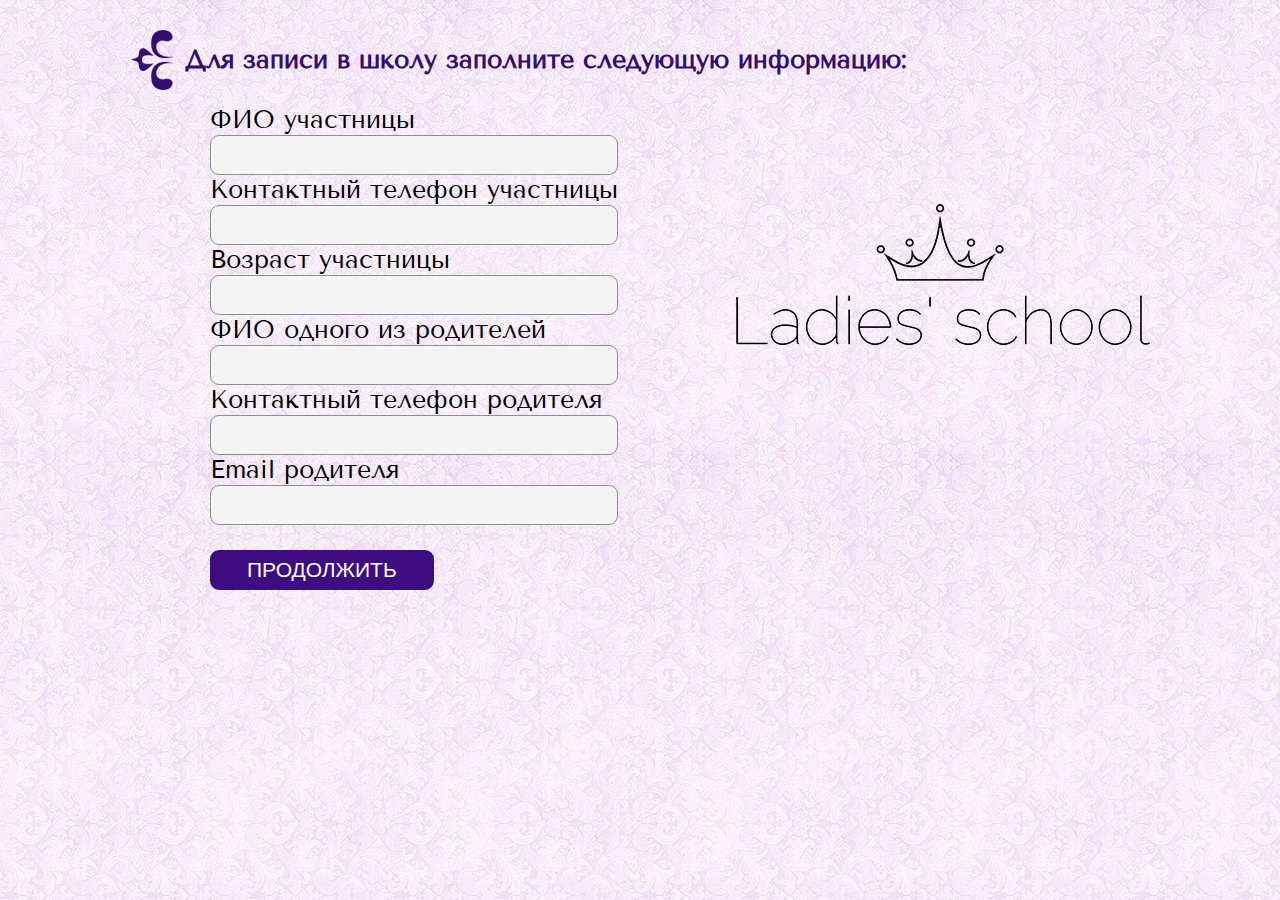
<file: form.html>
<!DOCTYPE html>
<html lang="en">
<head>
	<meta charset="UTF-8">
	<title>Ladies' school</title>
	<link href="css/reset.css" type="text/css" rel="stylesheet">
	<link href="css/form.css" type="text/css" rel="stylesheet">
	<script src="js/jquery.js" type="text/javascript"></script>
</head>
<body>
	<div class="form">
		<div class="wrapper">

			<h1>Для записи в школу заполните следующую информацию:</h1>

			<form action="post.php" method="POST">
				<div class="input">
	                <label for="name">ФИО участницы</label>
	                <input name="name" type="text" required="required">
	            </div>
	            <div class="input">
	                <label for="tel_number">Контактный телефон участницы</label>
	                <input name="tel_number" type="text" required="required">
	            </div>
	            <div class="input">
	                <label for="age">Возраст участницы</label>
	                <input name="age" type="text" required="required">
	            </div>
	            <div class="input">
	                <label for="parent_name">ФИО одного из родителей</label>
	                <input name="parent_name" type="text" required="required">
	            </div>
	            <div class="input">
	                <label for="parent_number">Контактный телефон родителя</label>
	                <input name="parent_number" type="text" required="required">
	            </div>
	            <div class="input">
	                <label for="email">Email родителя</label>
	                <input name="email" type="text" required="required">
	            </div>

	            <div class="input pay_sum">
	                <input name="pay_sum" type="text" value="">
	            </div>

	            <input type="submit" value="Продолжить" class="button" id="send">
			</form>

		</div>
	</div>
</body>

</html>

<script>
	$(".pay_sum input").attr("value", localStorage.getItem("sum"));
</script>
</file>
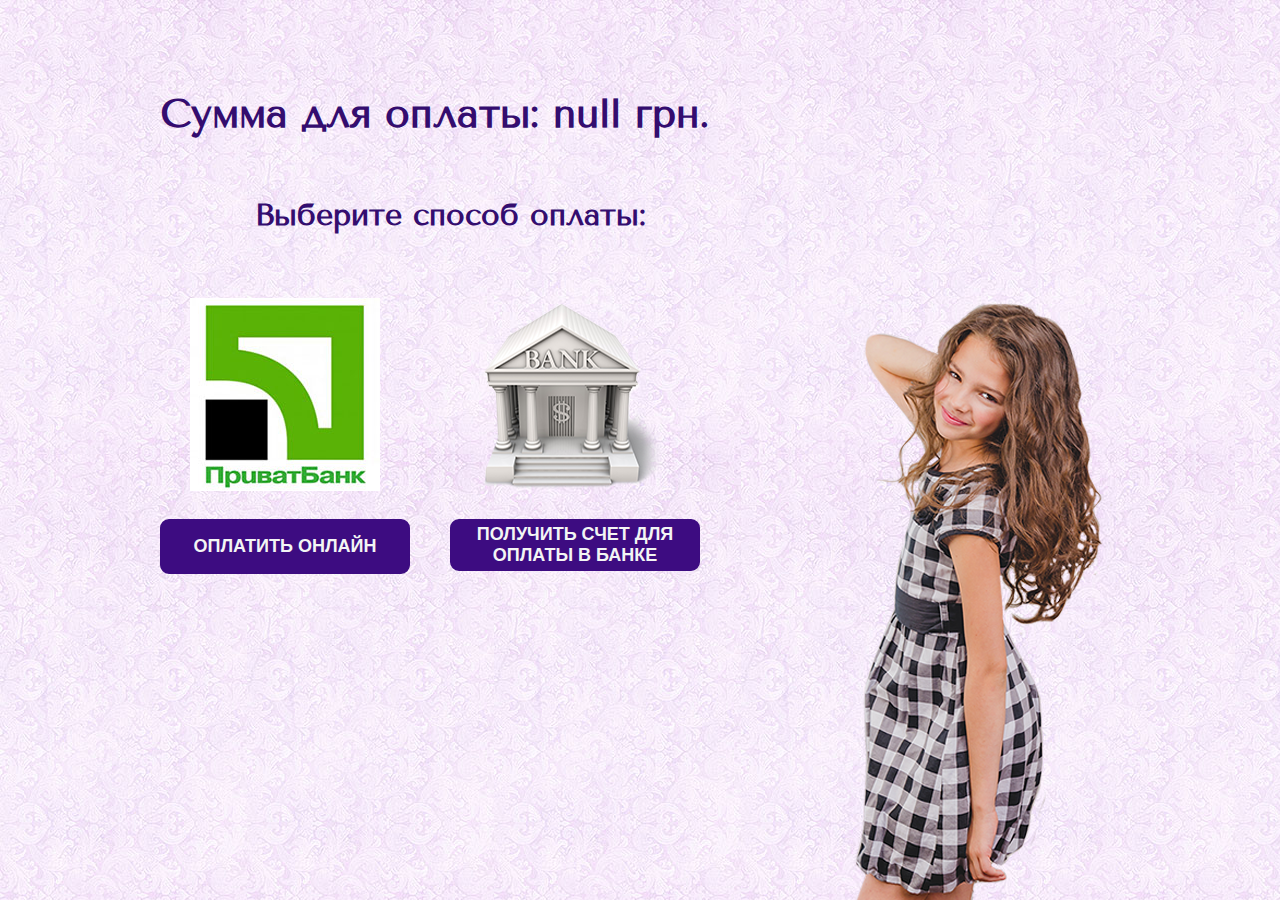
<file: pay.html>
<!DOCTYPE html>
<html lang="en">
<head>
	<meta charset="UTF-8">
	<title>Ladies' school</title>
	<link href="css/reset.css" type="text/css" rel="stylesheet">
	<link href="css/pay.css" type="text/css" rel="stylesheet">
	<script src="js/jquery.js" type="text/javascript"></script>
</head>
<body>
	<div class="payment wrapper">
		
		<p class="method">Выберите способ оплаты:</p>
		<ul class="bank clearfix">
			<li class="privat">
				<img src="img/privat.jpg" alt="">
				<a class="button" href="">Оплатить онлайн</a>
			</li>
			<li class="invoice">
				<img src="img/bank.png" alt="">
				<a class="button" id="invoice" href="">Получить счет для оплаты в банке</a>
			</li>
		</ul>
	</div>
</body>
</html>

<script>
	$(".payment").prepend("<h1>Сумма для оплаты: "+localStorage.getItem("sum")+" грн.</h1>");
	$(".privat .button").attr("href", localStorage.getItem("payment_url"));
	$(".invoice .button").attr("href", localStorage.getItem("payment_invoice"));
</script>
</file>
<file: css/style.css>
.clearfix {
    min-height: 1%;
}

.clearfix:after {
    display: block;
    content: "";
    font-size: 0;
    line-height: 0;
    height: 0;
    visibility: hidden;
    clear: both;
}

@font-face{
font-family: TenorSans;
src: url(../fonts/TenorSans-Regular.ttf);
}

@font-face{
font-family: RalewayBold;
src: url(../fonts/Raleway-Bold.ttf);
}

@font-face{
font-family: RalewayLight;
src: url(../fonts/Raleway-Light.ttf);
}

@font-face{
font-family: RalewayExtraLight;
src: url(../fonts/Raleway-ExtraLight.ttf);
}

@font-face{
font-family: RalewayMedium;
src: url(../fonts/Raleway-Medium.ttf);
}

@font-face{
font-family: RalewayThin;
src: url(../fonts/Raleway-Thin.ttf);
}

@font-face{
font-family: RobotoSlabLight;
src: url(../fonts/RobotoSlab-Light.ttf);
}

body{
    background: url(../img/bg.png);
    font: 22px/1.3 RalewayExtraLight, Arial, Helvetica, sans-serif;
    color: #000;
    font-weight: bold;
}

.wrapper{
    max-width: 1145px;
    margin:0 auto;
}

h1 {
	font-size: 40px;
	color: #f3f5f4;
	margin-bottom: 20px;
	font-weight: bold;
}

h2 {
	font-size: 35px;
	color: #3a0c78;
	text-align: center;
	font-weight: bold;
}

h3 {
	font-size: 24px;
	color: #340d6f;
	font-weight: bold;
}

.text {
	position: relative;
	padding-left: 65px;
	font-size: 25px;
	color: #000;
}

.dark {
	background-color: #3d107b;
	color: #f3f5f4;
}

/*---------------Header start-----------------*/
#header {
	position: fixed;
	min-width: 100%;
	top: 0;
	background-color: #f3f5f4;
	padding: 10px 0;
	z-index: 4;
	box-shadow: 0 0 10px 0px #867b7b;
}

.logo{
    display: block;
    float: left;
    height: 43px;
    width: 302px;
    background-image: url(../img/logo.png);
    background-size: contain;
    background-repeat: no-repeat;
}

.contacts {
	float: right;
}

.phone {
	float: left;
	font: 25px RobotoSlabLight, Arial, Helvetica, sans-serif;
	color: #5a5a5a;
	margin-right: 15px;
	line-height: 1;
}

.phone li+li {
	margin-top: 5px;
}

.button {
	display: inline-block;
	text-transform: uppercase;
	border: 2px solid #3d107b;
	border-radius: 9px;
	padding: 6px 10px;
	font-weight: normal;
	font-family: RalewayMedium;
}

.contacts .button {
	font-size: 20px;
	color: #3d107b;
}

.nav {
	font: 18px RalewayLight, Arial, Helvetica, sans-serif;
	text-align: center;
	position: relative;
}

.left-nav {
	position: absolute;
	top: 6px;
	right: 58%;
}

.left-nav li {
	float: left;
	padding: 0 15px;
}

.right-nav {
	position: absolute;
	top: 6px;
	left: 58%;
}

.right-nav li {
	float: right;
	padding: 0 15px;
}

.left-nav li+li {
	border-left: 2px solid #a7a7a7;
}

.right-nav li+li {
	border-right: 2px solid #a7a7a7;
}

.left-nav a, .right-nav a {
	color: #000;
}

.menu-icon {
	display:none;
	position: absolute;
	width:27px;
	height:20px;
	background-image:url(../img/menu.png);
	background-size: contain;
	background-repeat: no-repeat;
	cursor:pointer;
}

.mob-nav {
	display: none;
	width: 100%;
	position: absolute;
	background-color: #f3f5f4;
	top: 100%;
}

/*---------------Header end-----------------*/

/*---------------Banner start-----------------*/
#banner {
    height: 530px;
    background-image: url(../img/banner.jpg);
    background-size: cover;
    background-position: 50% 0;
    background-repeat: no-repeat;
    text-align: center;
    padding-top: 30px;
    position: relative;
    margin: 112px 0 110px 0;
}

#banner::after {
    content: "";
    display: block;
    width: 100%;
    height: 100%;
    position: absolute;
    bottom: -50%;
    left: 0;
    background-image: url(../img/bow.png);
    background-size: 100%;
    background-repeat: no-repeat;
    background-position: 50% 50%;
}

#banner .logo2 {
	display: inline-block;
    height: 109px;
    width: 308px;
    background-image: url(../img/logo2.png);
    background-size: contain;
    background-repeat: no-repeat;
    margin-bottom: 20px;
}

#banner .slogan {
	font: 40px RalewayLight, Arial, Helvetica, sans-serif;
}

#banner .slogan p {
	font: 33px RalewayThin, Arial, Helvetica, sans-serif;
	color: #f3f5f4;
	margin-bottom: 30px;
}

#banner .button {
	font-size: 24px;
	margin: 40px 0 20px 0;
	position: relative;
	z-index: 3;
}

#banner .wrapper {
	position: relative;
	z-index: 1;
}

#banner .start {
	color: #260656;
	font: 30px RalewayLight, Arial, Helvetica, sans-serif;
	margin-bottom: 10px;
}

/*---------------Banner end-----------------*/

/*---------------Main start-----------------*/

#main .definition {
	margin-bottom: 80px;
}

#main .definition::before {
	content: "";
    display: block;
    width: 44px;
    height: 60px;
    position: absolute;
    top: 5%;
    left: 0;
    background-image: url(../img/left-pattern.png);
}

#main .definition {
	padding-top: 20px;
}

#main .definition .school_name {
	color: #3d107b;
}

#about_us .wrapper, .school_program .wrapper {
	max-width: 960px;
}

.sistem {
	text-align: center;
	max-width: 1025px;
	margin: 0 auto 75px;
}

.sistem h2 {
	margin-bottom: 75px;
}

.sistem li {
	float: left;
	width: 200px;
	min-height: 194px;
	background-image: url(../img/border.png);
	font-family: RalewayLight;
	font-size: 30px;
	line-height: 1;
	color: #341661;
}

.sistem li+li {
	margin-left: 75px;
}

.sistem p {
	width: 80%;
	margin: 65px auto 0;
}

.sistem .small_size {
	font-size: 24px;
}

.class_format {
	text-align: center;
	margin-bottom: 20px;
}

.class_format li {
	display: inline-block;
	vertical-align: middle;
}

.class_format .left_block {
	width: 350px;
	height: 198px;
	background-image: url(../img/left_block.png);
}

.class_format .center_block {
	width: 381px;
	height: 127px;
	background-image: url(../img/center_block.png);
}

.class_format .right_block {
	width: 350px;
	height: 198px;
	background-image: url(../img/right_block.png);
}

.stady_program {
	margin: 10px 0 40px 0;
}

.direction_list {
	margin-bottom: 35px;
}

.direction_list .wrapper {
	max-width: 1040px;
}

.directions > li{
	float: left;
	width: 302px;
}

.directions > li+li {
	margin-left: 67px;
}

.directions img {
	margin-bottom: 10px;
}

.items li {
	font-size: 21px;
	color: #010101;
}

.foreign_lang {
	margin-bottom: 30px;
}

.foreign_lang .wrapper {
	max-width: 1250px;
}

.foreign_lang h2 {
	margin-bottom: -25px;
}

.foreign_lang p {
	display: inline-block;
	vertical-align: middle;
	width: 625px;
	margin-left: 30px;
	font-size: 22px;
	color: #191919;
}

.foreign_img {
	display: inline-block;
	position: relative;
	padding: 55px;
	vertical-align: middle;
}

.foreign_img::before {
	content: "";
    display: block;
    width: 45px;
    height: 170px;
    position: absolute;
    top: 27%;
    left: 1%;
    background-image: url(../img/foreign_left.png);
}

.foreign_img::after {
	content: "";
    display: block;
    width: 44px;
    height: 170px;
    position: absolute;
    top: 27%;
    right: 1%;
    background-image: url(../img/foreign_right.png);
}

.foreign_top {
	display: block;
	position: absolute;
	width: 169px;
	height: 45px;
	top: 2%;
    right: 34%;
    background-image: url(../img/foreign_top.png);
}

.foreign_bottom {
	display: block;
	position: absolute;
	width: 169px;
	height: 44px;
	bottom: 3%;
    right: 34%;
    background-image: url(../img/foreign_bottom.png);
}

.physical_title .wrapper {
	max-width: 900px;
}

.physical_title h2 {
	margin-bottom: 35px;
}

.physical_title p {
	padding: 0;
	font-size: 22px;
	color: #191919;
}

.physical_items {
	margin-bottom: 70px;
}

.physical_items .wrapper {
	max-width: 1140px;
}

.physical_items h2 {
	margin-bottom: 55px;
}

.float_right {
	float: right;
	width: 630px;
	font-size: 22px;
	color: #191919;
	line-height: 1.1;
}

.float_right span {
	color: #3a1074;
	line-height: 1.5;
}

.before_else {
	margin-bottom: 50px;
}

.before_else li {
	margin-top: 35px;
}

.else li {
	float: left;
	width: 374px;
}

.else li:nth-child(even) {
	position: relative;
	padding-bottom: 265px;
}

.else li+li {
	margin-left: 9px;
}

.else .img {
	display: inline-block;
	width: 100%;
	vertical-align: middle;
}

.else li:nth-child(even) .img{
	position: absolute;
	bottom: 0;
}

.else .txt {
	display: inline-block;
	padding: 20px 0 0 50px;
	vertical-align: middle;
	position: relative;
}

.else .txt::before {
	content: "";
    display: block;
    width: 44px;
    height: 60px;
    position: absolute;
    top: 4px;
    left: 0;
    background-image: url(../img/left-pattern.png);
}

#schedule {
	text-align: center;
	margin-bottom: 95px;
}

#schedule .wrapper {
	max-width: 1090px;
}

#schedule h2{
	margin-bottom: 40px;
}

#schedule ul {
	margin-bottom: 35px;
}

#schedule ul li {
	float: left;
	width: 241px;
}

#schedule li+li {
	margin-left: 42px;
}

.age, .time {
	display: block;
}

.age {
	font-size: 35px;
	color: #3a1868;
	margin: 5px 0;
}

.time {
	font-size: 25px;
	color: #010101;
}

#place {
	margin-bottom: 120px;
}

#place h2 {
	margin-bottom: 50px;
	color: #23074a;
}

#place .wrapper {
	max-width: 1005px;
}

#place .adress {
	display: inline-block;
	float: right;
	width: 475px;
	margin-top: 35px;
}

#place .adress span {
	font-size: 28px;
}

#place p {
	margin-top: 15px;
	font-size: 21px;
}

.values {
	margin-bottom: 60px;
}

.values .wrapper {
	max-width: 1150px;
}

.values h2 {
	margin-bottom: 55px;
	color: #390d74;
}

.values_items li {
	display: inline-block;
	width: 570px;
	margin-bottom: 35px;
	font-size: 16px;
}

.value_text {
	display: inline-block;
	width: 280px;
	vertical-align: top;
	margin-left: 10px;
}

.value_text p{
	line-height: 1.2;
	margin-top: 5px;
}

.value_text span {
	font-size: 18px;
	color: #58318d;
}

.mission {
	margin-bottom: 110px;
}

.mission .wrapper {
	max-width: 1010px;
}

.mission h2 {
	margin-bottom: 20px;
}

.mission p {
	padding: 0;
	font-size: 21px;
}

.result {
	margin-bottom: 90px;
}

.result .wrapper {
	max-width: 1120px;
}

.result h2 {
	margin-bottom: 40px;
}

.result_items li {
	float: left;
	width: 200px;
}

.result_items li+li {
	margin-left: 30px;
}

.result_items p {
	margin-top: 10px;
	font-family: "Segoe UI";
	font-size: 16px;
	text-align: center;
	font-weight: normal;
}

.gift {
	font-family: RalewayMedium;
	margin-bottom: 60px;
	padding-top: 45px;
	background-image: url(../img/timer_bg.jpg);
	background-size: cover;
    background-position: 50% 0;
    background-repeat: no-repeat;
	min-height: 450px;
	text-align: center;

}

.gift .wrapper {
	max-width: 1200px;
}

.gift img {
	vertical-align: middle;
}

.information {
	display: inline-block;
	width: 650px;
	vertical-align: middle;
	text-align: center;
	margin-left: 45px;
}

.information p {
	font-size: 35px;
	color: #fff;
	font-weight: normal;
	margin-bottom: 50px;
}

.information p span {
	display: inline-block;
	margin-top: 20px;
}

.information a {
	background-color: #e31e43;
	border: 1px solid #e31e43;
	color: #fff;
	padding: 10px;
}

#teachers {
	margin-bottom: 40px;
}

#teachers .wrapper {
	max-width: 1050px;
}

#teachers h2 {
	margin-bottom: 40px;
}

#teachers h3 {
	font-size: 30px;
	font-weight: normal;
	position: relative;
	padding-left: 55px;
	margin-bottom: 20px;
}

#teachers h3::before {
	content: "";
    display: block;
    width: 44px;
    height: 60px;
    position: absolute;
    top: -9px;
    left: 0;
    background-image: url(../img/left-pattern.png);
}

#teachers p {
	font-size: 18px;
	display: inline-block;
	vertical-align: top;
	text-align: left;
	margin: 15px 3% 0 3%;
	width: 60%;
}

#teachers .other {
	display: none;
	margin: 0;
	font-size: 25px;
}

#teachers span {
	display: block;
	text-align: center;
}

.teachers_category > li {
	margin-bottom: 50px;
}

#teachers .teacher_name {
	font-family: "Segoe UI";
	font-size: 19px;
}

#teachers .profession {
	font-size: 16px;
}

.teacher_foto {
	vertical-align: top;
	width: 181px;
}

.couch li:nth-child(odd) .teacher_foto{
	float: left;
}

.couch li:nth-child(even) .teacher_foto {
	float: right;
}

.teacher_foto img {
	width: 181px;
}

.couch li {
	margin-bottom: 15px;
	clear: both;
}

.couch li:nth-child(n+3) {
	display: none;
}

.couch li:nth-child(2n), .psihologist li:nth-child(2n) {
	text-align: right;
}

#teachers .moreItems {
	text-align: center;
}

#teachers .allCouch {
	display: inline-block;
	position: relative;
	cursor: pointer;
	color: #3a0c78;
	font-size: 30px;
	border: 2px solid transparent;
	border-radius: 10px;
	padding: 5px;
}

#teachers .allCouch:hover {
	box-shadow: 2px 2px 2px 2px #888888;
}

#teachers .arrow-down {
	display: inline-block;
	width: 50px;
	height: 50px;
	background-image: url(../img/arrow-down.png); 
	cursor: pointer;
}

#teachers .arrow-up {
	display: none;
	width: 50px;
	height: 50px;
	background-image: url(../img/arrow-up.png); 
	cursor: pointer;
}

#team {
	margin-bottom: 10px;
}

#team .wrapper {
	max-width: 1150px;
	padding: 0 50px;
	position: relative;
}

#team h2 {
	margin-bottom: 30px;
}

.team {
	white-space: nowrap;
	overflow: hidden;
	font-size: 0;
	height: 395px;
}

.team li {
	display: inline-block;
	vertical-align: top;
	width: 50%;
	font-size: 0;
	white-space: normal;
	height: 100%;
}

.container {
	height: 100%;
	padding: 0 20px;	
}

.team .team_foto {
	display: inline-block;
	width: 35%;
	font-size: 16px;
}

.team .team_foto span {
	display: block;
	text-align: center;
}

.team .team_name {
	font-family: "Segoe UI";
    font-size: 19px;
}

.team li p {
	display: inline-block;
	height: 100%;
    vertical-align: top;
    margin-left: 2%;
    width: 63%;
	font-size: 18px;
	overflow: auto;
}

.arrow-left, .arrow-right {
	display: block;
	position: absolute;
	top: 50%;
	margin-top: -45px;
	width: 50px;
	height: 90px;
	cursor: pointer;
}

.arrow-left {
	background-image: url(../img/arrow_prev.png);
	left: 0;
}

.arrow-right {
	background-image: url(../img/arrow_next.png);
	right: 0;
}

#team .disabled {
	opacity: 0.4;
	cursor: auto;
}

.payment {
	margin-bottom: 15px;
}

.payment .wrapper {
	max-width: 1015px;
}

.payment h2 {
	margin-bottom: 25px;
}

.subscription {
	margin-bottom: 30px;
}

.subscription li {
	float: left;
	position: relative;
	min-height: 450px;
	width: 301px;
	padding: 15px;
	border: 3px solid transparent;
	border-radius: 8px;
	transition: all .3s;
	text-align: center;
}

.subscription li+li {
	margin-left: 2px;
}

.subscription li:hover {
	border: 3px solid #de122f;
}

.subscription li:hover>.pay {
	background-color: #de122f;
	border: 2px solid #de122f;
}

.subscription_name {
	font-family: "Segoe UI";
	font-size: 19px;
	color: #1a1a1a;
	margin-top: 20px;
	color: #1c1c1c;
}

.subscription_name span {
	color: #512194;
}

.price {
	display: block;
	position: absolute;
	bottom: 100px;
	left: 110px;
	font-family: "Segoe UI";
	font-size: 30px;
	color: #383838;
}

.pay {
	display: block;
	padding: 10px 80px;
	position: absolute;
	bottom: 20px;
	right: 4%;
	transition:all .3s
}

.footnote {
	font-size: 24px;
	color: #1a1a1a;
	text-align: center;
	margin-bottom: 30px;
}

.ballet {
	margin-bottom: 30px;
}

.ballet .information p {
	line-height: 1.7;
	width: 725px;
	text-align: center;
}

#faq {
	margin-bottom: 40px;
	line-height: 2;
}

#faq .wrapper {
	max-width: 740px;
}

#faq h2 {
	margin-bottom: 15px;
	text-transform: uppercase;
}

#faq p {
	font-size: 16px;
}

#faq .question {
	font-size: 20px;
	color: #150130;
}

#partners {
	position: relative;
	z-index: 3;
	margin-bottom: 100px;
	text-align: center;
}

#partners h2 {
	margin-bottom: 30px;
}

#partners ul {
	margin: 0 auto 40px auto;
	max-width: 95%;
}

#partners ul li {
	display: inline-block;
	margin-bottom: 20px;
}

#partners ul li img {
	vertical-align: middle;
}

#partners ul li+li {
	margin-left: 20px;
}
/*---------------Main end-----------------*/

/*---------------Footer start-----------------*/

#footer {
	height: 435px;
    background-image: url(../img/footer-bg.jpg);
    background-size: cover;
    background-position: 50% 0;
    background-repeat: no-repeat;
    padding: 55px 0 0 0;
    position: relative;
    line-height: 1;
}

#footer .wrapper {
	max-width: 1280px;
}

#footer::before {
    content: "";
    display: block;
    width: 100%;
    height: 100%;
    position: absolute;
    top: -50%;
    background: url(../img/bow-copy.png);
    background-size: 100%;
    background-repeat: no-repeat;
    background-position: 50% 50%;
}

.map {
	float: left;
	width: 430px;
	height: 415px;
	background-color: #31b573;
	margin-right: 60px;
	margin-bottom: 20px;
}

.managers {
	font-family: RalewayLight;
	float: left;
	margin-top: 75px;
}

.managers .name {
	display: block;
	font-size: 22px;
	color: #fff;
}

.managers .inform {
	font-size: 18px;
	color: #fff;
	font-weight: normal;
}

.managers li {
	margin-bottom: 20px;
}

.feedback {
	position: relative;
	float: right;
	text-align: center;
	margin-right: 1%;
}

.feedback .logo3 {
	display: block;
    height: 124px;
    width: 360px;
    background-image: url(../img/logo3.png);
    background-size: contain;
    background-repeat: no-repeat;
    margin: 25px auto 20px auto;
}

.feedback .mail {
	font-size: 18px;
	color: #fff;
}

.feedback>.phone {
	font-size: 20px;
	font-weight: normal;
	text-align: left;
	float: none;
	display: inline-block;
	color: #fff;
	line-height: 1.3;
}

.feedback p {
	font-size: 18px;
	color: #fff;
	margin: 20px 0 10px 0;
}

.feedback .social li {
	display: inline-block;
	margin-right: 5px;
}

.feedback .button {
	border: 3px solid #fff;
	font-size: 18px;
	color: #fff;
	margin-top: 10px;
	padding: 6px 40px;
}

/*---------------Footer end-----------------*/

/*--------------------RESPONSIVE DESIGN-------------------------*/

@media only screen and (min-width: 729px) and (max-width: 1220px) {

	h1 {
		font-size: 27px;
		margin-bottom: 15px;
	}

	h2 {
		font-size: 25px;
	}
	
	img {
		max-width: 100%;
	}

	.header-top {
		margin-bottom: 10px;
		padding: 0 10px;
	}

	.left-nav {
		right: 60%;
	}

	.right-nav {
		left: 60%;
	}

	#banner {
		height: 370px;
		margin: 122px 0 50px 0;
		padding: 15px;
	}

	#banner .logo2 {
		height: 80px;
		width: 227px;
		margin-bottom: 15px;
	}

	#banner .slogan p {
		font-size: 23px;
		margin-bottom: 15px;
	}

	#banner .button {
		font-size: 18px;
		margin-bottom: 10px;
	}

	#banner .start {
		font-size: 20px;
		margin-bottom: 5px;
	}

	#banner .eTimer .etUnit .etNumber {
		font-size: 30px;
	}

	#banner .eTimer .etTitle {
		display: none;
	}

	#banner .eTimer .etUnit .etSign {
		font-size: 12px;
	}

	#banner .eTimer .etSep {
    	font-size: 27px;
	}

	#main .definition {
		margin-bottom: 50px;
	}

	#main .definition .school_name {
		color: #3d107b;
	}

	p.text, .foreign_lang p, .float_right {
		font-size: 22px;
		padding: 0;
		margin-left: 0;
		margin-right: 0;
		width: auto;
	}

	p.text.definition {
		padding-left: 65px;
	}

	.sistem h2 {
		margin-bottom: 50px;
	}

	.sistem ul {
		max-width: 768px;
		margin: 0 auto;
	}

	.sistem li {
		width: 24%;
		min-height: 174px;
		font-size: 25px;
		background-size: contain;
    	background-repeat: no-repeat;
	}

	.sistem li+li {
		margin-left: 1%;
	}

	.sistem p {
		margin: 23% auto 0;
	}

	.sistem .small_size {
		font-size: 20px;
	}

	.class_format {
		margin: 0;
	}

	.class_format .left_block {
		width: 32%;
		background-image: url(../img/left_block.png);
		background-repeat: no-repeat;
		background-size: contain;
	}

	.class_format .center_block {
		width: 32%;
		background-image: url(../img/center_block.png);
		background-repeat: no-repeat;
		background-size: contain;
	}

	.class_format .right_block {
		width: 32%;
		background-image: url(../img/right_block.png);
		background-repeat: no-repeat;
		background-size: contain;
	}

	.direction_list {
		text-align: center;
	}

	.directions > li{
		float: none;
		display: inline-block;
		vertical-align: top;
		margin-bottom: 20px;
	}

	.directions img {
		margin-bottom: 10px;
	}

	.directions .items {
		text-align: left;
	}

	.foreign_lang .wrapper {
		text-align: center;
	}

	.foreign_lang h2 {
		margin-bottom: 0;
	}

	.foreign_lang p {
		text-align: left;
	}

	.else {
		text-align: center;
	}

	.else li {
		float: none;
		display: inline-block;
		max-width: 45%;
		vertical-align: top;
		margin: 0 5px 20px 5px;
	}

	.else li:nth-child(even) {
		position: static;
		padding-bottom: 0;
	}

	.else li+li {
		margin-left: 5px;
	}

	.else li:nth-child(even) .img{
		position: static;
	}

	.else .txt {
		display: inline-block;
		text-align: left;
	}

	.wrapper {
		padding: 0 20px;
	}

	header .wrapper {
		padding: 0;
	}

	.physical_title .wrapper {
		max-width: 100%;
	} 

	.before_else img {
		float: left;
		margin-right: 20px;
	}

	.before_else p {
		float: none;
	}

	.gift {
		min-height: 380px;
		padding: 20px 0;
	}

	.gift:after {
		content: '';
		height: 100%;
		display: inline-block;
		vertical-align: middle;
	}

	.gift .wrapper {
		display: inline-block;
		vertical-align: middle;
		width: 90%;
	}

	.gift img {
		width: 35%;
	}

	.gift .information {
		width: 55%;
		margin-left: 0;
	}

	.gift .information p {
		font-size: 23px;
		width: auto;
	}

	#schedule {
	margin-bottom: 50px;
	}

	#schedule ul li {
		display: inline-block;
		float: none;
		width: 40%;
		margin: 0 0 15px 0;
	}

	.age, .time {
		display: inline-block;
		width: 100%;
	}

	.age {
		font-size: 25px;
	}

	.time {
		font-size: 20px;
	}

	#place {
	margin-bottom: 55px;
	text-align: center;
	}

	#place img {
		vertical-align: top;
		margin-bottom: 35px;
	}

	#place .adress {
		float: none;
		max-width: 100%;
		text-align: left;
		margin: 0 0 0 20px;
		vertical-align: top;
	}

	.values {
	margin-bottom: 35px;
	text-align: center;
	}

	.values_items li {
		width: 100%;
	}

	.value_text {
		display: inline-block;
		width: 50%;
		text-align: left;
	}

	.mission {
	    margin-bottom: 70px;
	}
	
	.result {
		margin-bottom: 60px;
		text-align: center;
	}

	.result_items li {
		float: none;
		display: inline-block;
		width: 25%;
		margin: 0 0 20px 0;
		vertical-align: top;
	}

	#teachers p {
		width: 65%;
	}

	.container {
		padding: 0 5px;	
	}

	.team .team_foto {
		width: 37%;
	}

	.team li p {
	    margin-left: 5%;
	    width: 58%;
		font-size: 15px;
	}

	.subscription {
		text-align: center;
	}

	.subscription li {
		display: inline-block;
		float: none;
		min-height: 375px;
		width: 25%;
		vertical-align: top;
	}

	.price {
		left: 25%;
		font-family: "Segoe UI";
		font-size: 25px;
	}

	.pay {
		width: 70%;
		padding: 0;
		position: absolute;
		left: 8%;
		padding: 3% 6%;
	}

	.footnote {
	    font-size: 20px;
	}

	#footer {
		text-align: center;
		padding-bottom: 250px;
	}

	.map {
		position: absolute;
		width: 300px;
		height: 300px;
		bottom: 10%;
		left: 5%;
		margin: 0;
	}
	
	.map iframe {
		width: 100%;
		height: 100%;
	}

	.managers {
		display: inline-block;
		float: none;
		margin-top: 0;
		margin-right: 10%;
		vertical-align: middle;
		text-align: left;
	}

	.hide {
		display: none;
	}

	.feedback {
		display: inline-block;
		position: relative;
		float: none;
		vertical-align: middle;
	}
}

@media only screen and (min-width: 645px) and (max-width: 728px) {
	
	.container {
    	padding: 0 10px;
	}

	.team li {
		width: 100%;
	}

	.team li p {
		font-size: 16px;
	}

}

@media only screen and (min-width: 465px) and (max-width: 728px) {

	#banner {
		height: 200px;
	}

	#banner .logo2 {
	    margin-bottom: 25px;
	}

	#banner .button {
		margin: 108px 0 20px 0;
	}

}

@media only screen and (max-width: 464px) {

	#banner {
	    height: 150px;
	}

	#banner .logo2 {
	    margin-bottom: 0;
	}

	#banner .button {
		margin: 50px 0 20px 0;
	}

}

@media only screen and (max-width: 728px) {

	h1 {
		font-size: 25px;
		width: 80%;
		margin: 0 auto;
	}

	h2 {
		font-size: 23px;
		margin-bottom: 20px;
	}

	h3 {
		font-size: 20px;
	}

	.text {
		padding-left: 45px;
		font-size: 20px;
	}

	.button {
		font-size: 18px;
	}

	#header {
		padding: 10px 0 0 0;
	}

	.logo{
		display: inline-block;
	    float: none;
	    width: 50%;
	    margin-left: 1%;
	}

	.contacts {
		float: none;
		display: inline-block;
		margin-left: 1%;
		width: 45%;
	}

	.phone {
		float: right;
		font-size: 20px;
		margin-right: 0;
	}

	.nav {
		font: 18px RalewayLight, Arial, Helvetica, sans-serif;
		text-align: center;
		position: relative;
		padding-bottom: 10px;
	}

	.left-nav {
		display: none;
	}

	.right-nav {
		display: none;
	}

	.menu-icon {
		display: block;
		position: absolute;
		bottom: 50%;
		right: 2%;
		margin-bottom: -5px;
	}

	.mob-nav li a {
		display: inline-block;
		width: 100%;
		color: #5a5a5a;
		border-top: 2px solid #6f7174;
    	padding: 10px;
	}
	
	.mob-nav li:last-child {
		border-bottom: 2px solid #6f7174;
	}

	#banner {
	    background-image: url(../img/banner.jpg);
	    margin: 108px 0 90px 0;
	    padding: 5px;
	}

	#banner .logo2 {
	    height: 60px;
	    width: 169px;
	}

	#banner .slogan p {
		display: none;
	}

	#banner .button {
		font-size: 18px;
	}

	#banner .wrapper {
		position: relative;
		z-index: 1;
	}

	#banner .start {
		font-size: 25px;
		margin-bottom: 10px;
	}

	#banner .eTimer {
		width: 100%;
		padding: 0;
	}

	#banner .eTimer .etUnit .etNumber {
		font-size: 28px;
	}

	#banner .eTimer .etTitle {
		display: none;
	}

	#banner .eTimer .etUnit .etSign {
		font-size: 10px;
	}

	#banner .eTimer .etSep {
    	font-size: 26px;
    	padding: 0;
	}
	
	#about_us {
		width: 96%;
	}

	#main .definition {
		margin-bottom: 30px;
	}

	#main .definition::before {
	    width: 34px;
	    height: 47px;
	    position: absolute;
	    left: 1%;
	    background-image: url(../img/left-pattern.png);
	    background-size: contain;
	    background-repeat: no-repeat;
	}

	#main .definition {
		padding-top: 20px;
	}

	.sistem {
		text-align: center;
		max-width: 1025px;
		margin: 0 auto 30px;
	}

	.sistem h2 {
		margin-bottom: 30px;
	}

	.sistem li {
		float: none;
		display: inline-block;
		max-width: 150px;
		min-height: 150px;
		background-image: url(../img/border.png);
		background-size: contain;
		background-repeat: no-repeat;
		font-family: RalewayLight;
		font-size: 25px;
		vertical-align: top;
		margin: 5px;
	}

	.sistem li+li {
		margin-left: 5px;
	}

	.sistem p {
		margin: 30px auto 0;
	}

	.sistem .small_size {
		font-size: 20px;
	}

	.class_format {
		margin: 0 auto 30px auto;
		max-width: 300px;
	}
	
	.class_format h2 {
		margin-bottom: 30px;
	}

	.class_format .left_block {
		width: 265px;
		height: 150px;
		background-image: url(../img/left_block.png);
		background-size: contain;
		background-repeat: no-repeat;
	}

	.class_format .center_block {
		width: 290px;
		height: 100px;
		background-image: url(../img/center_block.png);
		background-size: contain;
		background-repeat: no-repeat;
	}

	.class_format .right_block {
		width: 265px;
		height: 150px;
		background-image: url(../img/right_block.png);
		background-size: contain;
		background-repeat: no-repeat;
	}

	.stady_program {
		margin: 10px 0 30px 0;
	}

	.direction_list {
		margin-bottom: 30px;
	}

	.directions {
		text-align: center;
	}

	.directions > li{
		float: none;
		margin: 0 auto 10px auto;
		width: 90%;
	}

	.directions > li+li {
		margin: 0 auto 10px auto;
	}

	.directions img {
		width: 70%;
	}

	.items {
		text-align: left;
	}

	.foreign_lang {
		text-align: center;
	}

	.foreign_lang h2 {
		margin-bottom: 0;
	}

	.foreign_lang p {
		display: inline-block;
		width: 90%;
		margin: 0;
		text-align: left;
		font-size: 21px;
	}

	.foreign_img {
		display: inline-block;
		position: relative;
		width: 84%;
		padding: 8%;
		vertical-align: middle;
	}

	.foreign_img img {
		width: 100%;
	}

	.foreign_img::before, .foreign_img::after{
	    width: 22px;
	    height: 85px;
	    top: 50%;
	    margin-top: -42px;
		background-size: contain;
		background-repeat: no-repeat;
	}

	.foreign_top {
		top: 1%;
	}

	.foreign_top, .foreign_bottom {
		width: 85px;
		height: 22px;
		left: 50%;
		margin-left: -42px;
	    background-size: contain;
		background-repeat: no-repeat;
	}

	.physical_title p {
		padding: 0 5%;
	}

	.physical_title h2 {
		margin-bottom: 30px;
	}

	.physical_title p {
		font-size: 21px;
	}

	.physical_items {
		margin-bottom: 30px;
	}

	.physical_items h2 {
		margin-bottom: 30px;
	}

	.physical_items img {
		width: 90%;
	}

	.float_right {
		float: none;
		display: inline-block;
		text-align: left;
		width: 90%;
		font-size: 21px;
	}

	.before_else {
		margin-bottom: 30px;
	}

	.before_else li {
		text-align: center;
	}

	.else {
		text-align: center;
		font-size: 21px;
	}

	.else li {
		float: none;
		display: inline-block;
		max-width: 90%;
		vertical-align: top;
		margin: 0 5px 20px 5px;
	}

	.else li:nth-child(even) {
		position: static;
		padding-bottom: 0;
	}

	.else li+li {
		margin-left: 5px;
	}

	.else li:nth-child(even) .img{
		position: static;
	}

	.else .img {
		width: 90%;
	}

	.else .txt {
		display: inline-block;
		text-align: left;
		padding: 0 0 0 10%;
		margin-top: 10px;
	}

	.else .txt::before {
	    width: 27px;
	    height: 37px;
	    top: -3px;
	    left: -1%;
	    background-size: contain;
	    background-repeat: no-repeat;
	}

	.gift {
		margin-bottom: 30px;
		padding: 15px 0;

	}

	.gift img {
		max-width: 80%;
	}

	.information {
		display: inline-block;
		width: 95%;
		margin-left: 0;
		line-height: 1.1;
	}

	.information p {
		font-size: 20px;
		margin: 10px 0;
	}

	.information a {
		background-color: #e31e43;
		border: 1px solid #e31e43;
		color: #fff;
		padding: 10px;
	}

	#schedule {
		margin-bottom: 40px;
	}

	#schedule h2{
		margin-bottom: 30px;
	}

	#schedule ul {
		margin-bottom: 30px;
	}

	#schedule ul li {
		float: none;
		display: inline-block;
		max-width: 90%;
		margin: 0 5px 10px 5px;
	}

	#schedule li+li {
		margin-left: 0;
	}

	.age {
		font-size: 25px;
	}

	.time {
		font-size: 22px;
	}	

	#place {
		margin-bottom: 30px;
	}

	#place h2 {
		margin-bottom: 30px;
	}

	#place .wrapper {
		width: 90%;
	}

	#place img {
		width: 100%;
	}

	#place .adress {
		float: none;
		width: 100%;
		margin-top: 30px;
	}

	#place .adress span {
		font-size: 25px;
	}

	#place p {
		margin-top: 15px;
		font-size: 21px;
	}

	.values {
		margin-bottom: 0;
	}

	.values .wrapper {
		width: 90%;
	}

	.values h2 {
		margin-bottom: 30px;
	}

	.values_items li {
		width: 100%;
		margin-bottom: 30px;
		font-size: 21px;
	}

	.value_text {
		display: inline-block;
		width: 100%;
		margin-left: 0;
	}

	.value_text span {
		font-size: 21px;
	}

	.mission {
		margin-bottom: 30px;
	}

	.mission .wrapper {
		width: 90%;
	}

	.mission h2 {
		margin-bottom: 30px;
	}

	.result {
		margin-bottom: 50px;
		text-align: center;
	}

	.result .wrapper {
		width: 90%;
	}

	.result h2 {
		margin-bottom: 30px;
	}

	.result_items li {
		float: none;
		display: inline-block;
		max-width: 90%;
		margin: 15px 5px 10px 5px;
		vertical-align: top;
	}

	.result_items li+li {
		margin-left: 0;
	}

	.result_items p {
		margin: 0;
	}

	#teachers {
		margin-bottom: 30px;
	}

	#teachers .wrapper {
		max-width: 95%;
	}

	#teachers h2 {
		margin-bottom: 30px;
	}

	#teachers p {
		width: 100%;
		margin: 15px 0;
	}

	#teachers .other {
		font-size: 22px;
	}


	#teachers .profession {
		font-size: 15px;
	}

	.teacher_foto {
		width: 100%;
	}

	.teacher_foto img {
		display: block;
		float: left;
		max-width: 50%;
		margin-right: 1%;
	}

	.couch li {
		margin-bottom: 20px;
	}

	.teachers_category > li {
	    margin-bottom: 20px;
	}


	#teachers .allCouch {
		font-size: 23px;
	}

	.payment .wrapper {
		max-width: 95%;
	}

	.subscription {
		text-align: center;
	}

	.subscription li {
		float: none;
		display: inline-block;
		position: relative;
		min-height: 400px;
		max-width: 90%;
		padding: 2%;
		vertical-align: top;
		margin-bottom: 10px;
	}

	.subscription li img{
		width: 100%;
	}

	.subscription li+li {
		margin-left: 0;
	}

	.price {
		bottom: 20%;
		left: 50%;
		margin-left: -60px;
	}

	.pay {
		bottom: 3%;
		left: 4%;
		right: 4%;
	}

	.footnote {
		font-size: 22px;
	}

	.ballet .information p {
	    line-height: 1.1;
	    width: 95%;
	}

	#faq {
		margin-bottom: 30px;
	}

	#faq .wrapper {
		max-width: 90%;
	}

	#faq .question {
		margin-top: 15px;
	}

	#partners ul {
		margin: 0 auto;
	}

	#partners ul li {
		max-width: 40%;
	}

	#partners ul li img {
		width: 90%;
	}

	#footer {
		text-align: center;
		height: 400px;
		padding: 35px 0 270px 0;
	}

	.map {
		position: absolute;
		width: 250px;
		height: 250px;
		bottom: 0;
		left: 50%;
		margin-left: -125px;
	}
	
	.map iframe {
		width: 100%;
		height: 100%;
	}

	#footer .wrapper {
	    max-width: 95%;
	}

	.managers {
		display: none;
	}

	.feedback {
		display: inline-block;
		position: relative;
		float: none;
		vertical-align: middle;
	}

	.feedback .logo3 {
	    min-height: 77px;
	    width: 100%;
	    margin: 0px auto;
	}

	.feedback .button {
		padding: 6px 35px;
	}
	
}

@media only screen and (max-width: 644px) {

	#team h2 {
		margin-bottom: 20px;
	}

	.slider {
		text-align: center;
	}

	.team {
		height: 530px;
	}

	.team li {
		width: 100%;
	}

	.container {
		padding: 0 5px;
	}

	.team .team_foto {
		display: block;
		width: 100%;
		height: 320px;
		margin-bottom: 15px;
	}

	.team .team_foto span {
		display: block;
		text-align: center;
	}

	.team .team_name {
		font-family: "Segoe UI";
	    font-size: 17px;
	}

	.team .profession {
		font-size: 13px;
	}

	.team li p {
		display: block;
		height: 195px;
	    margin-left: 0;
	    width: 100%;
		font-size: 16px;
		text-align: left;
		overflow: auto;
	}

}
</file>
<file: css/form.css>
@font-face{
font-family: TenorSans;
src: url(../fonts/TenorSans-Regular.ttf);
}

body{
    background: url(../img/bg.png);    
    min-width: 1280px;
    font: 25px TenorSans, Arial, Helvetica, sans-serif;
}

h1 {
	position: relative;
	padding-left: 55px;
	font-weight: bold;
	margin-bottom: 30px;
	color: #340d6f;
}

h1::before {
	content: "";
	display: block;
	width: 44px;
	height: 60px;
	position: absolute;
	top: -15px;
	left: 0;
	background-image: url(../img/left-pattern.png);
}

.form {
	height: 90vh;
	padding: 5vh 0;
}

.wrapper {
	width: 1020px;
	margin: 0 auto;
	position: relative;
}

form {
	width: 45%;
	margin-left: 80px;
}

form::after {
	content: "";
	display: block;
	width: 414px;
	height: 141px;
	position: absolute;
	bottom: 45%;
	right: 0;
	background-image: url(../img/form_logo.png);
	background-repeat: no-repeat;
}

.button {
	margin-top: 25px;
}

input[type="text"] {
    width: 380px;
    height: 38px;
    padding: 0 13px;
    border: 1px solid #8e8e8e;
    border-radius: 9px;
    background: #f4f4f4;
    color: #000;
}

.button {
	text-transform: uppercase;
	border: 2px solid #3d0c81;
	border-radius: 9px;
	padding: 6px 35px;
	font-weight: bold;
	background-color: #3d0c81;
	color: #fefefe;
	font: 21px "Segoe UI", Arial, Helvetica, sans-serif;
	cursor: pointer;
}

.pay_sum {
	display: none;
}
</file>
<file: css/pay.css>
.clearfix {
    min-height: 1%;
}

.clearfix:after {
    display: block;
    content: "";
    font-size: 0;
    line-height: 0;
    height: 0;
    visibility: hidden;
    clear: both;
}

@font-face{
font-family: TenorSans;
src: url(../fonts/TenorSans-Regular.ttf);
}

body{
    background: url(../img/bg.png);    
    min-width: 1280px;
    font: 30px TenorSans, Arial, Helvetica, sans-serif;
	color: #340d6f;
}

.wrapper{
    width: 960px;
    margin: 0px auto;
}

.payment {
	height: 80vh;
	padding: 10vh 0;
	position: relative;
}

.payment::after {
	content: "";
    display: block;
    width: 300px;
    height: 597px;
    position: absolute;
    bottom: 0;
    right: 0;
    background-image: url(../img/girl.png);
    background-repeat: no-repeat;
}

h1 {
	font-size: 40px;
	font-weight: bold;
	margin-bottom: 60px;
}

.method {
	margin-bottom: 65px;
	font-weight: bold;
	margin-left: 95px;
}

.bank li {
	float: left;
	width: 250px;
	text-align: center;
}

.bank li+li {
	margin-left: 40px;
}

.button {
	display: block;
	border: 2px solid #3d0c81;
	border-radius: 9px;
	padding: 15px 0;
	background-color: #3d0c81;
	color: #f3f5f4;
	font: 18px "Segoe UI", Arial, Helvetica, sans-serif;
	font-weight: bold;
	text-transform: uppercase;
	margin-top: 20px;
}

.invoice .button{
	padding: 3px 0;
}
</file>
